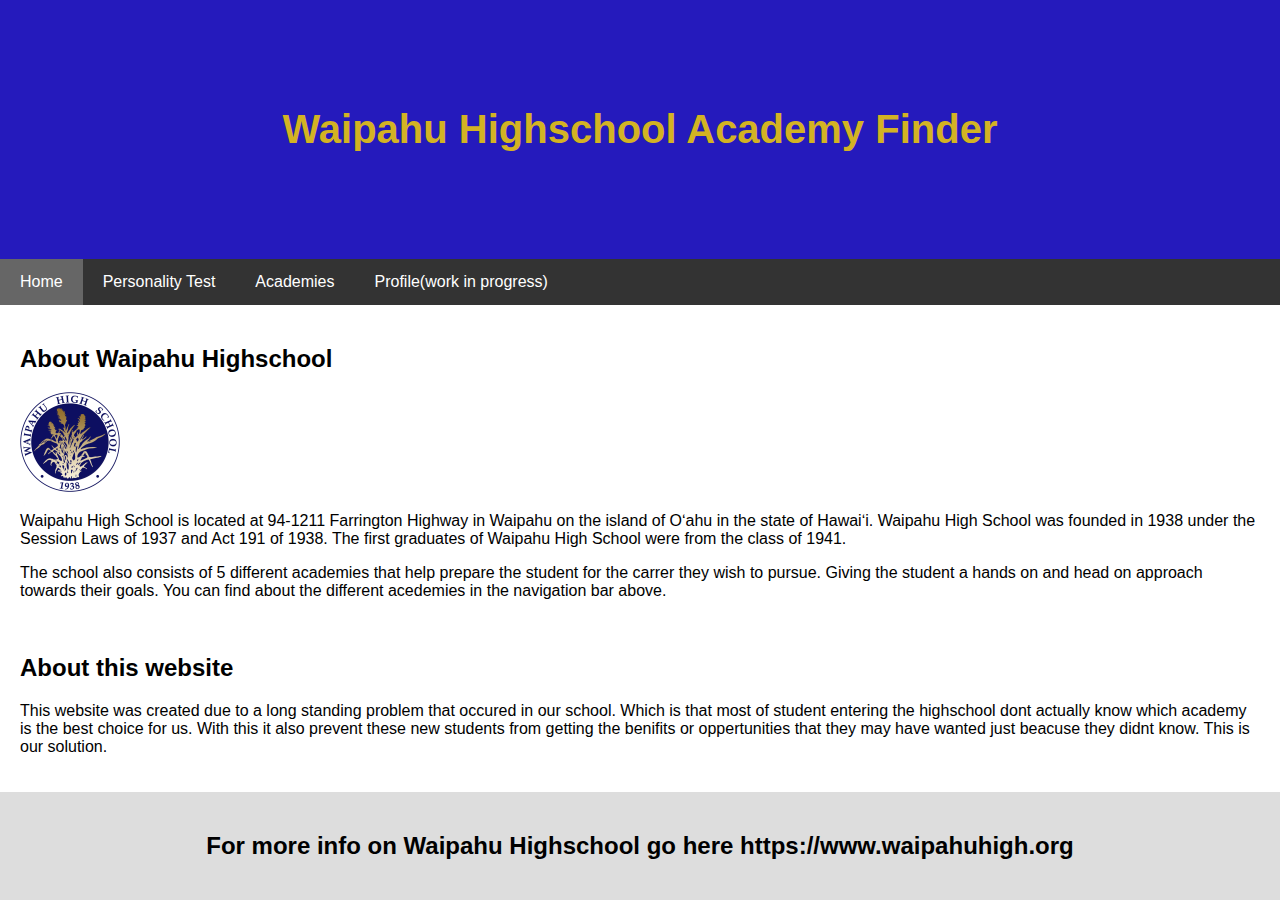
<file: index.html>
<!DOCTYPE html>
<html lang="en">
<head>
<title>Home Page</title>
<link rel="stylesheet" type="text/css" href="styles.css">
<meta charset="UTF-8">
<meta name="viewport" content="width=device-width, initial-scale=1">
</head>
<body>
<div class="header">
  <h1>Waipahu Highschool Academy Finder</h1>
</div>
<div class="navbar">
  <a href="#" class="active">Home</a>
  <a href="quizIntro">Personality Test</a>
  <a href="AcadInfo">Academies</a>
  <a href="#">Profile(work in progress)</a>
</div>
<div id="container"></div>

  <div class="main">
    <h2>About Waipahu Highschool</h2>
    <img src="Photo.png">
    <p>Waipahu High School is located at 94-1211 Farrington Highway in Waipahu on the island of Oʻahu in the state of Hawaiʻi. Waipahu High School was founded in 1938 under the Session Laws of 1937 and Act 191 of 1938. The first graduates of Waipahu High School were from the class of 1941.</p>
    <p>The school also consists of 5 different academies that help prepare the student for the carrer they wish to pursue. Giving the student a hands on and head on approach towards their goals. You can find about the different acedemies in the navigation bar above.</p>
    <br>
    <h2>About this website</h2>
    <p>This website was created due to a long standing problem that occured in our school. Which is that most of student entering the highschool dont actually know which academy is the best choice for us. With this it also prevent these new students from getting the benifits or oppertunities that they may have wanted just beacuse they didnt know. This is our solution. </p>
  </div>
</div>

<div class="footer">
  <h2>For more info on Waipahu Highschool go here https://www.waipahuhigh.org</h2>
</div>

</body>
</html>
</file>
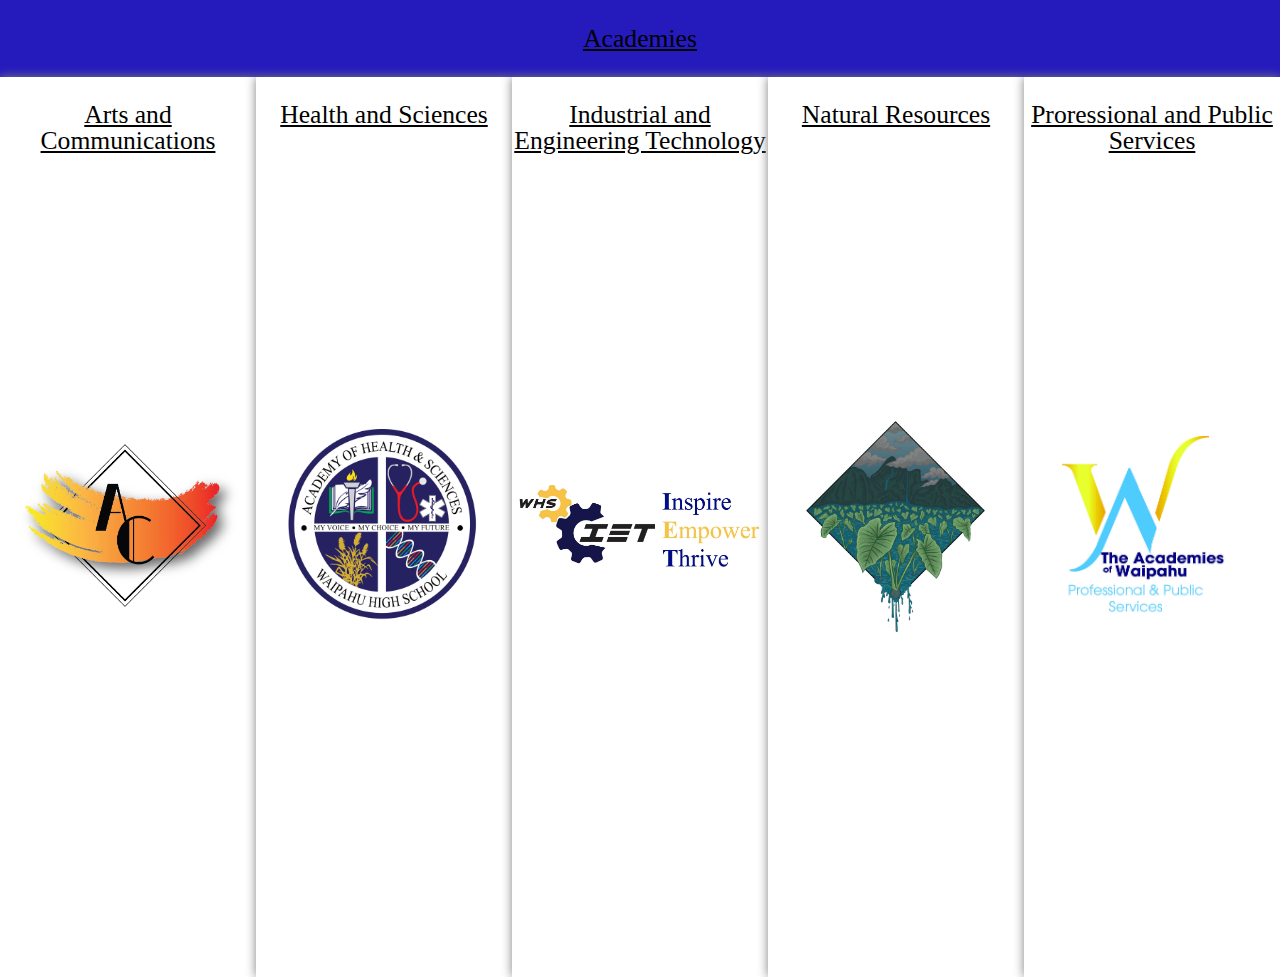
<file: AcadInfo/index.html>
<!DOCTYPE html>
<html>
<head>
    <title>Academy Info</title>
    <link rel="stylesheet" type="text/css" href="styles.css">
</head>

<body>

    <p>Academies</p>
        <!-- A list of academies -->
        <a href="acad1/index.html" target="_blank">
        <div id="aca1" class="fiveSplit">
            <p>Arts and Communications</p>
        </div>
        </a>

        <a href="acad2/index.html" target="_blank">
        <div id="aca2" class="fiveSplit">
            <p>Health and Sciences</p>
        </div>
        </a>

        <a href="acad3/index.html" target="_blank">
        <div id="aca3" class="fiveSplit">
            <p>Industrial and Engineering Technology</p>
        </div>
        </a>

        <a href="acad4/index.html" target="_blank">
        <div id="aca4" class="fiveSplit">
            <p>Natural Resources</p>
        </div>
        </a>

        <a href="acad5/index.html" target="_blank">
        <div id="aca5" class="fiveSplit">
            <p>Proressional and Public Services</p>
        </div>
        </a>
        <!--
Order:
    Arts & Comms
    Health and sciences
    Industrial and Engineering Technology
    Natural Resources
    Professional & Public services
-->

</body>
</html>
</file>
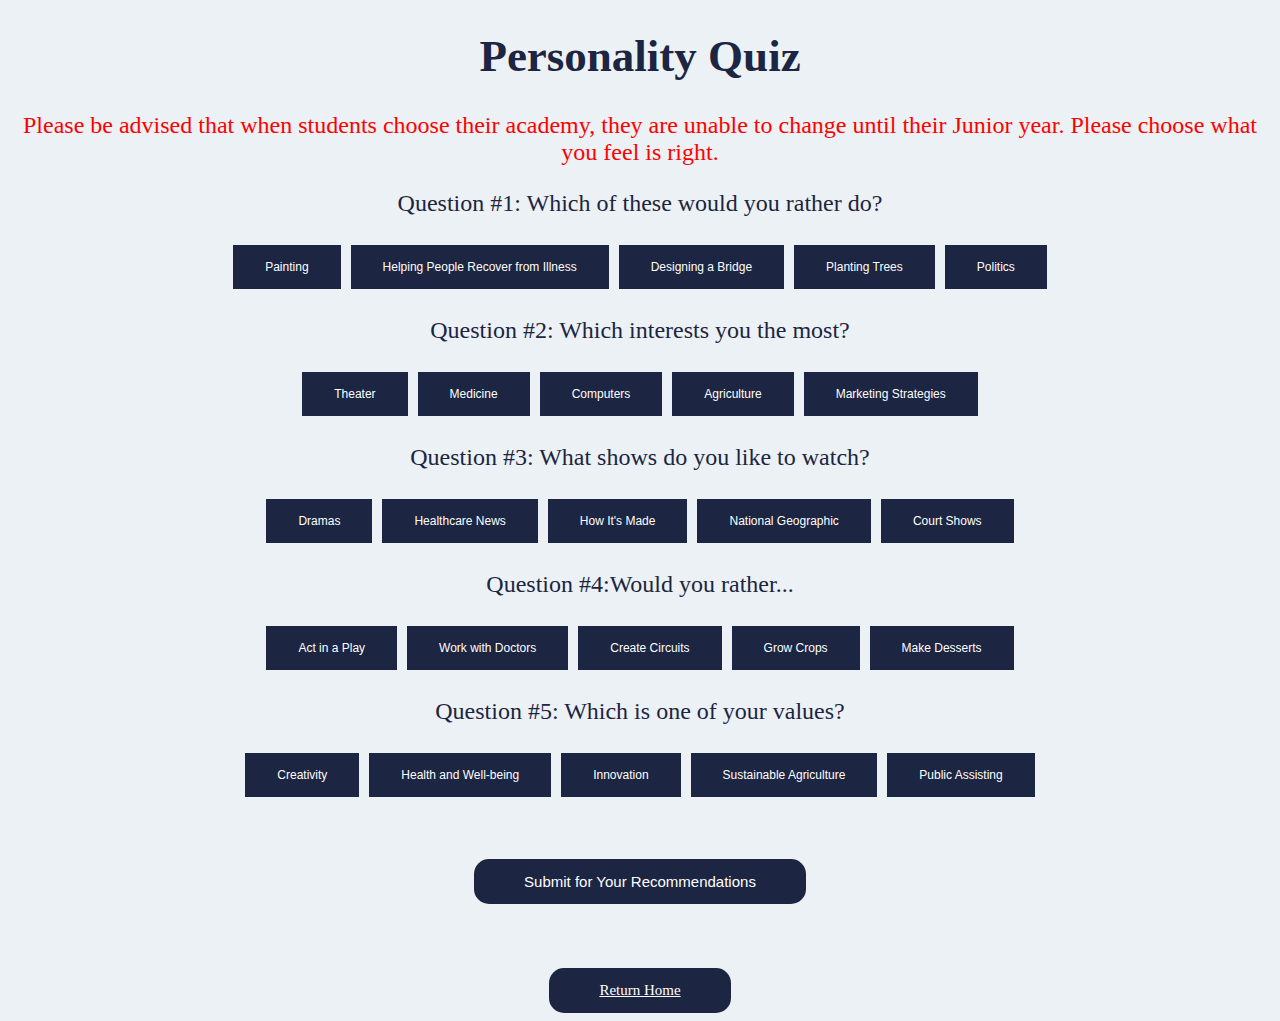
<file: quiz/index.html>
<!DOCTYPE html> 
<html>
<head>
	<title>Congressional</title>
	<meta charset="UTF-8">
	<link href = "styles.css" type = "text/css" rel="stylesheet">
 
</head>
 
<body>
 
	<h1>Personality Quiz</h1>
 
	<div id="test">
 	
	<div id="disclaimer">Please be advised that when students choose their academy, they are unable to change until their Junior year. Please choose what you feel is right.</div>	

    <div id="question1">
		<p>Question #1: Which of these would you rather do?</p>
		<form>
      <!-- Why are there 2 onclick functions? The first one adds to the total, the second one hides the question -->
			<button type="button" onclick="one();delete1()">Painting</button>
			<button type="button" onclick="two();delete1()">Helping People Recover from Illness</button>
     	 	<button type="button" onclick="three();delete1()">Designing a Bridge</button>
      		<button type="button" onclick="four();delete1()">Planting Trees</button>
      		<button type="button" onclick="five();delete1()">Politics</button>
    	</form>
    </div>
 
    <div id="question2">
      <p>Question #2: Which interests you the most?</p>
      <form>
        <button type="button" onclick="one();delete2()">Theater</button>
        <button type="button" onclick="two();delete2()">Medicine</button>
        <button type="button" onclick="three();delete2()">Computers</button>
        <button type="button" onclick="four();delete2()">Agriculture</button>
        <button type="button" onclick="five();delete2()">Marketing Strategies</button>
      </form>
      </div>
 
      <div id="question3">
        <p>Question #3: What shows do you like to watch?</p>
        <form>
          <button type="button" onclick="one();delete3()">Dramas</button>
          <button type="button" onclick="two();delete3()">Healthcare News</button>
          <button type="button" onclick="three();delete3()">How It's Made</button>
          <button type="button" onclick="four();delete3()">National Geographic</button>
          <button type="button" onclick="five();delete3()">Court Shows</button>
        </form>
        </div>
 
        <div id="question4">
          <p>Question #4:Would you rather...</p>
          <form>
            <button type="button" onclick="one();delete4()">Act in a Play</button>
            <button type="button" onclick="two();delete4()">Work with Doctors</button>
            <button type="button" onclick="three();delete4()">Create Circuits</button>
            <button type="button" onclick="four();delete4()">Grow Crops</button>
            <button type="button" onclick="five();delete4()">Make Desserts</button>
          </form>
          </div>
 
          <div id="question5">
            <p>Question #5: Which is one of your values?</p>
            <form>
              <button type="button" onclick="one();delete5()">Creativity</button>
              <button type="button" onclick="two();delete5()">Health and Well-being</button>
              <button type="button" onclick="three();delete5()">Innovation</button>
              <button type="button" onclick="four();delete5()">Sustainable Agriculture</button>
              <button type="button" onclick="five();delete5()">Public Assisting</button>
            </form>
            </div>
 
 
 
	</div>
 
	<br></br>
	<br></br>
 
 <!---When the button is submitted, it runs the result function, which shows the result--->
	<button type="button" id="submit" onclick="showResult()" >Submit for Your Recommendations</button>

	<p id = "result"></p>

	<br></br>

	<a href="../index.html">Return Home</a>
 
</body>
 
 
<script type = "text/javascript" src="app.js"></script>
 
</html>
</file>
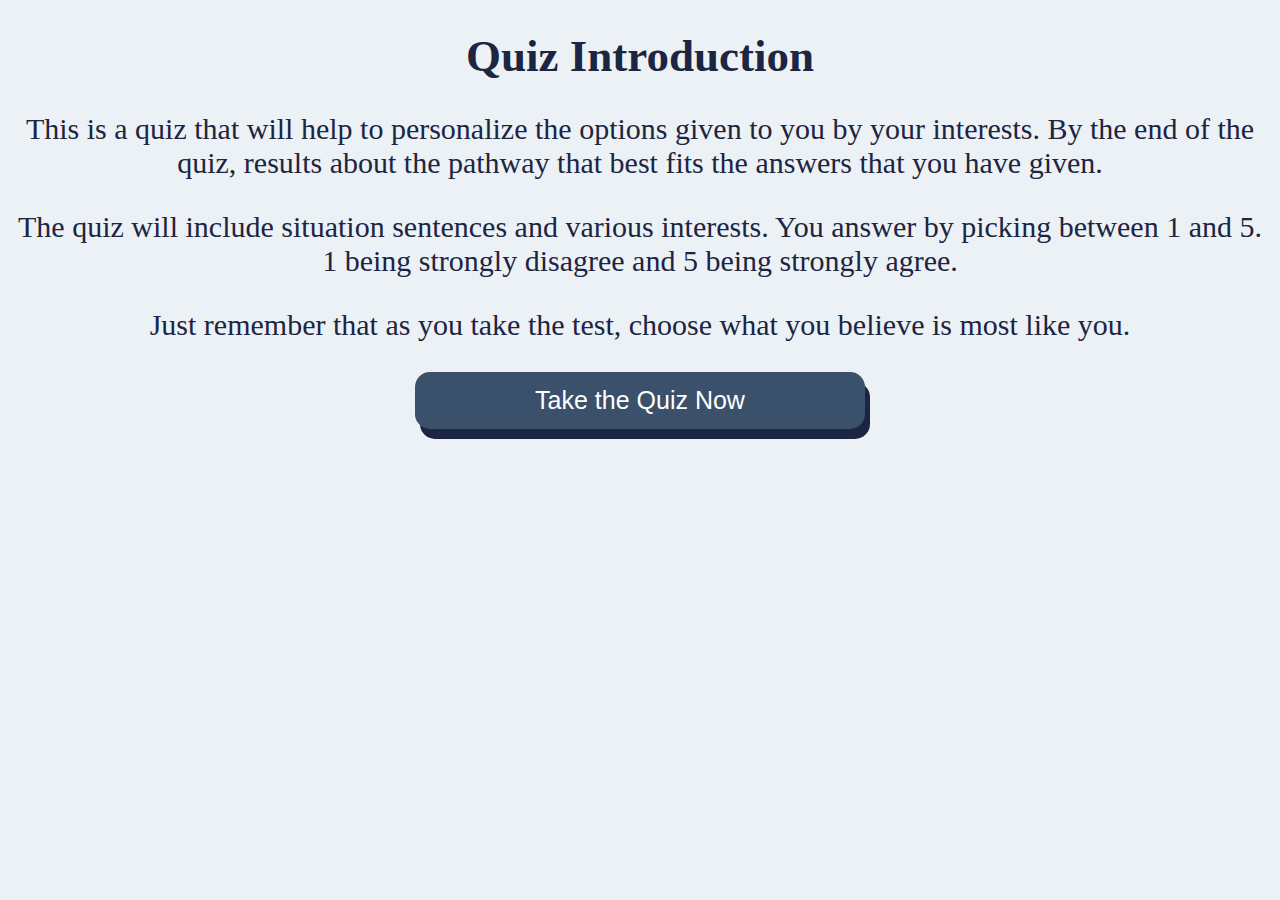
<file: quizIntro/index.html>
<!DOCTYPE html> 
<html>
<head>
	<title>Congressional</title>
	<meta charset="UTF-8">
	<link href = "styles.css" type = "text/css" rel="stylesheet">

</head>

<body>

	<h1>Quiz Introduction</h1>

	<p>This is a quiz that will help to personalize the options given to you by your interests. By the end of the quiz, results about the pathway that best fits the answers that you have given.</p>

	<p>The quiz will include situation sentences and various interests. You answer by picking between 1 and 5. 1 being strongly disagree and 5 being strongly agree. </p>

	<p>Just remember that as you take the test, choose what you believe is most like you. </p>

	<a href="../quiz/index.html"><button>Take the Quiz Now</button></a>

</body>
</html>
</file>
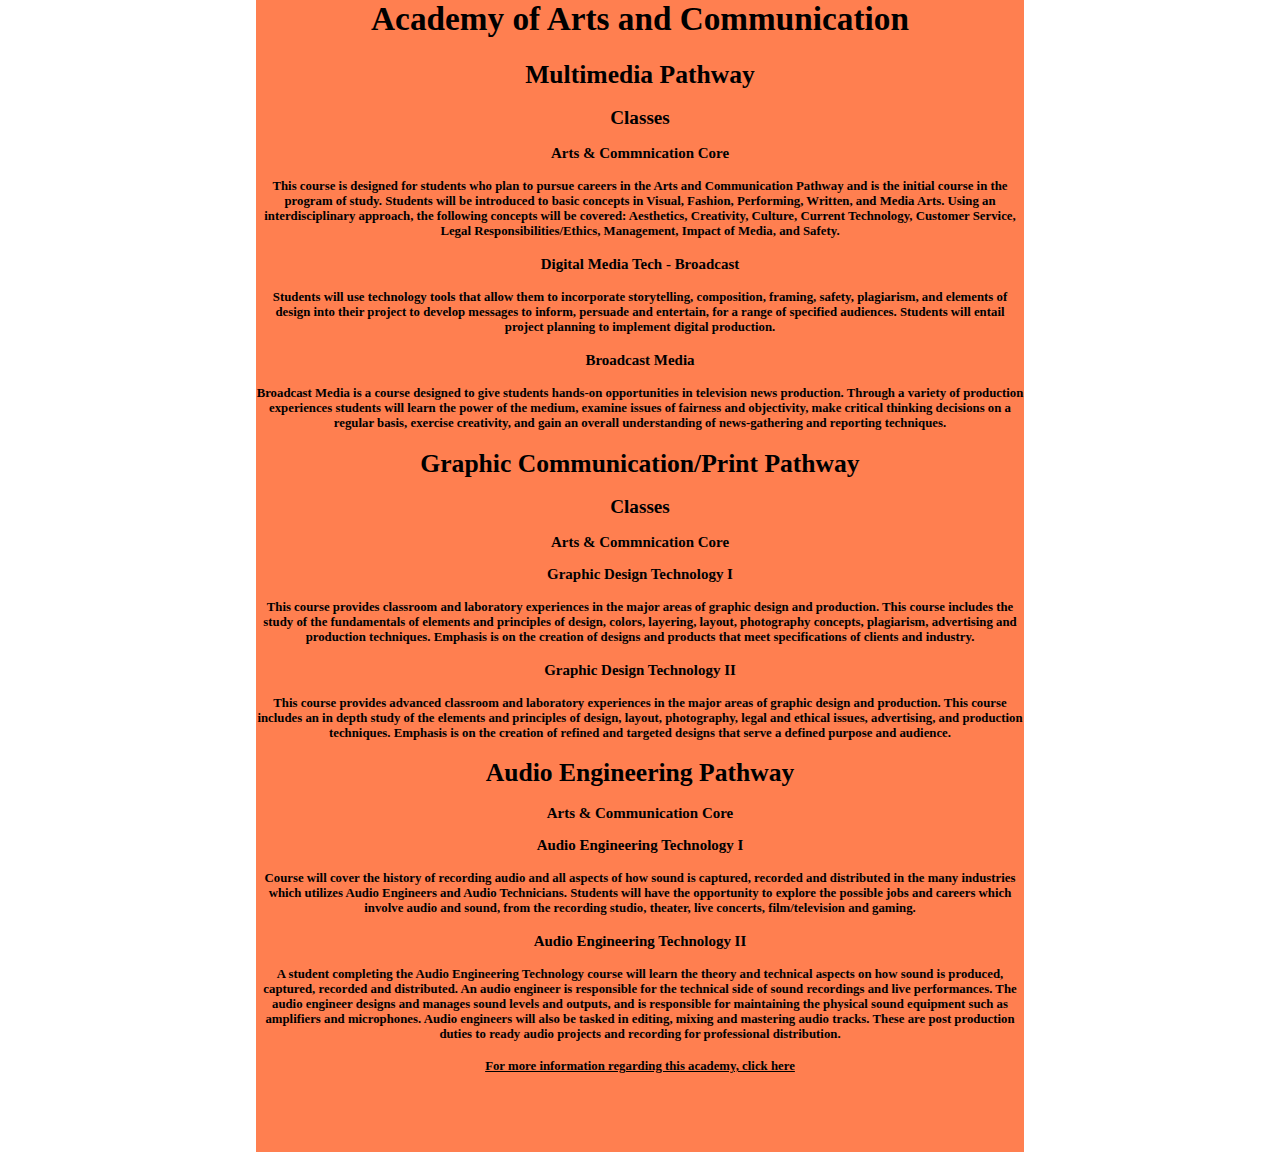
<file: AcadInfo/acad1/index.html>
<title>A&C</title>

<!DOCTYPE html>
<html>
<head>
    <title>A&C</title>
    <link rel="stylesheet" type="text/css" href="styles.css">
</head>
<body>

    <div id="content">
        <div id="title"><h1>Academy of Arts and Communication</h1></div>
        <div class="pathway">
            <h1>Multimedia Pathway</h1>
            <h2>Classes</h2>
            <h3>Arts & Commnication Core</h3>
                <h4>This course is designed for students who plan to pursue careers in the Arts and Communication Pathway and is the initial
                    course in the program of study. Students will be introduced to basic concepts in Visual, Fashion, Performing, Written, and
                    Media Arts. Using an interdisciplinary approach, the following concepts will be covered: Aesthetics, Creativity, Culture,
                    Current Technology, Customer Service, Legal Responsibilities/Ethics, Management, Impact of Media, and Safety. </h4>
            <h3>Digital Media Tech - Broadcast</h3>
                <h4>Students will use technology tools that allow them to incorporate storytelling, composition, framing, safety, plagiarism, and
                    elements of design into their project to develop messages to inform, persuade and entertain, for a range of specified
                    audiences. Students will entail project planning to implement digital production. </h4>
            <h3>Broadcast Media</h3>
                <h4>Broadcast Media is a course designed to give students hands-on opportunities in television news production. Through a
                    variety of production experiences students will learn the power of the medium, examine issues of fairness and objectivity,
                    make critical thinking decisions on a regular basis, exercise creativity, and gain an overall understanding of news-gathering
                    and reporting techniques. </h4>

            <h1>Graphic Communication/Print Pathway</h1>
            <h2>Classes</h2>
            <h3>Arts & Commnication Core</h3>
            <h3>Graphic Design Technology I</h3>
                <h4>This course provides classroom and laboratory experiences in the major areas of graphic design and production. This course
                    includes the study of the fundamentals of elements and principles of design, colors, layering, layout, photography concepts,
                    plagiarism, advertising and production techniques. Emphasis is on the creation of designs and products that meet
                    specifications of clients and industry. </h4>
            <h3>Graphic Design Technology II</h3>
                <h4>This course provides advanced classroom and laboratory experiences in the major areas of graphic design and production.
                    This course includes an in depth study of the elements and principles of design, layout, photography, legal and ethical issues,
                    advertising, and production techniques. Emphasis is on the creation of refined and targeted designs that serve a defined
                    purpose and audience. </h4>

            
            <h1>Audio Engineering Pathway</h1>
            <h3>Arts & Communication Core</h3>
            <h3>Audio Engineering Technology I</h3>
                <h4>Course will cover the history of recording audio and all aspects of how sound is captured, recorded and distributed in the
                    many industries which utilizes Audio Engineers and Audio Technicians. Students will have the opportunity to explore the
                    possible jobs and careers which involve audio and sound, from the recording studio, theater, live concerts, film/television and
                    gaming. </h4>
            <h3>Audio Engineering Technology II</h3>
                <h4>A student completing the Audio Engineering Technology course will learn the theory and technical aspects on how sound is
                    produced, captured, recorded and distributed. An audio engineer is responsible for the technical side of sound recordings and
                    live performances. The audio engineer designs and manages sound levels and outputs, and is responsible for maintaining the
                    physical sound equipment such as amplifiers and microphones. Audio engineers will also be tasked in editing, mixing and
                    mastering audio tracks. These are post production duties to ready audio projects and recording for professional distribution. </h4>

            <h4><a href="https://www.waipahuhigh.org/apps/pages/index.jsp?uREC_ID=1018127&type=d&pREC_ID=1776580" target="_blank">For more information regarding this academy, click here</a></h4>
        </div>

    </div>

</body>
</html> 



<!-- 
            <h1> Pathway</h1>
            <h2> Core</h2>
            <h2></h2>
            <h2></h2> 
-->
</file>
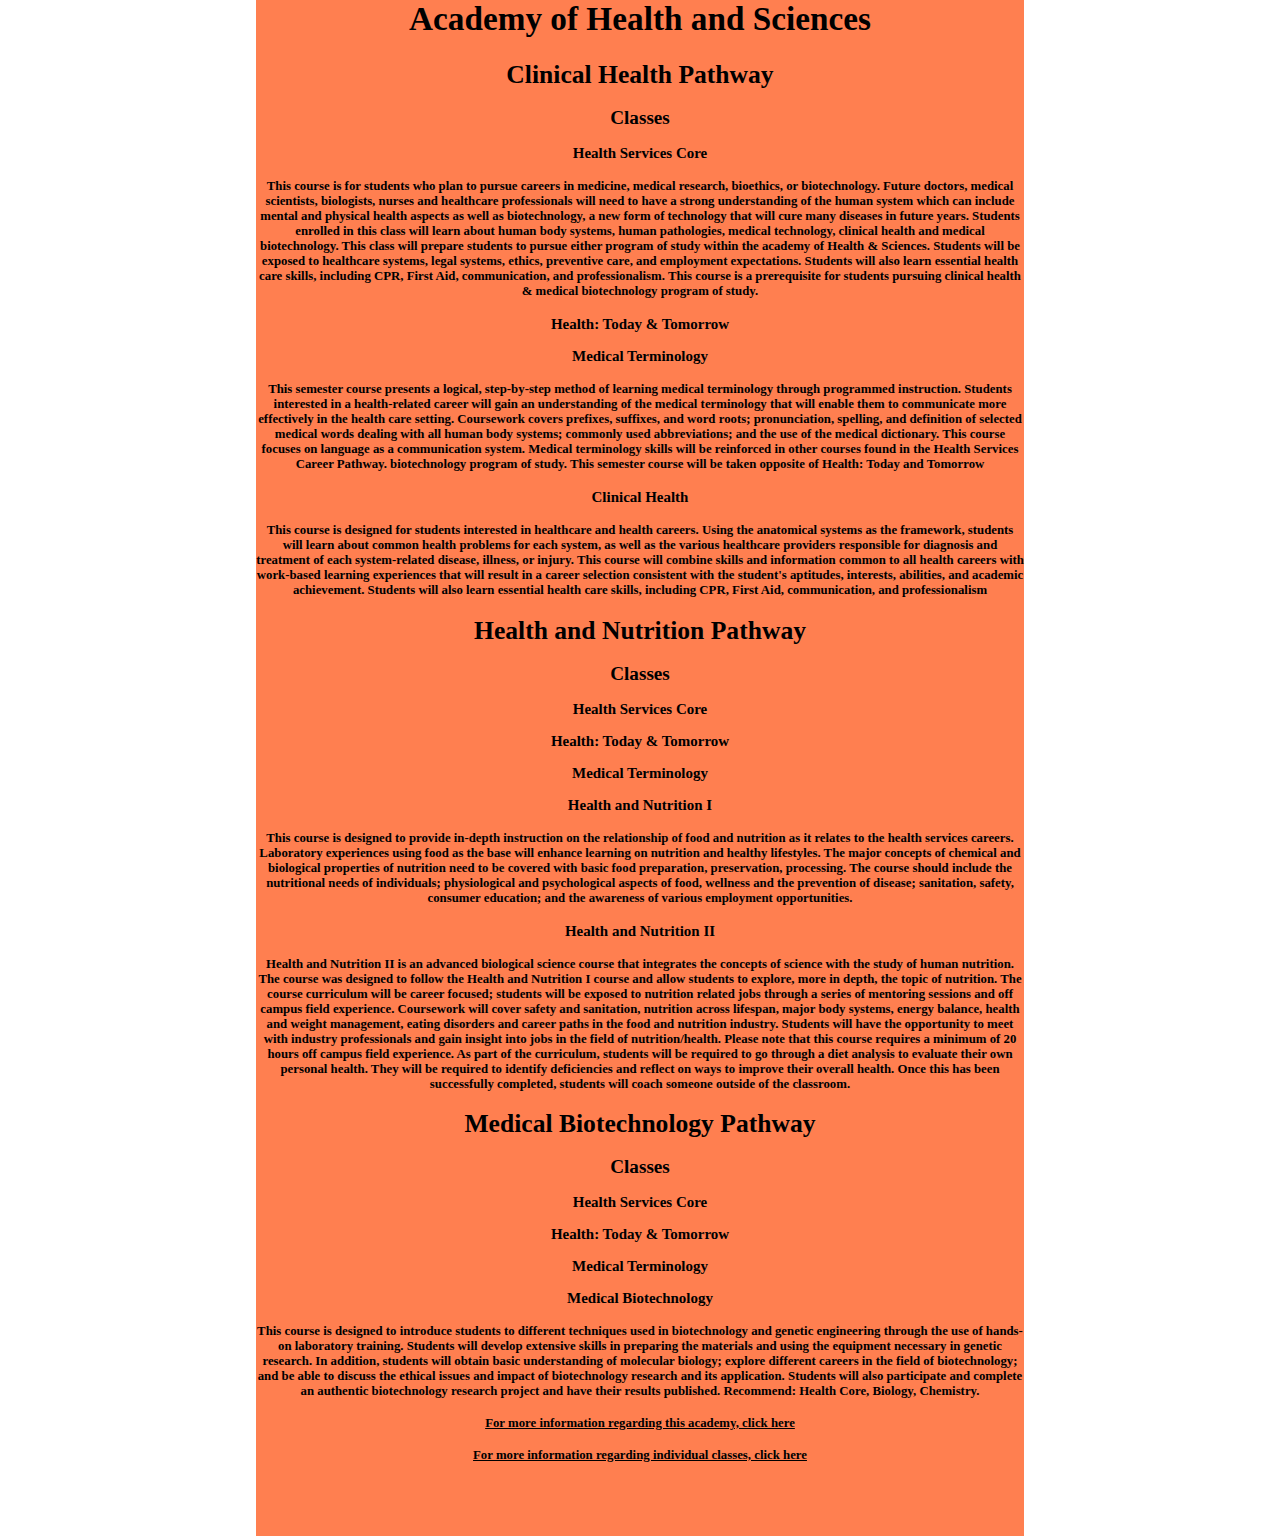
<file: AcadInfo/acad2/index.html>
<title>H&S</title>

<!DOCTYPE html>
<html>
<head>
    <title>H&S</title>
    <link rel="stylesheet" type="text/css" href="styles.css">
</head>
<body>

    <div id="content">
        <div id="title"><h1>Academy of Health and Sciences</h1></div>
        <div class="pathway">
            <h1>Clinical Health Pathway</h1>
            <h2>Classes</h2>
            <h3>Health Services Core</h3>
            <h4>This course is for students who plan to pursue careers in medicine, medical research, bioethics, or biotechnology. Future
                doctors, medical scientists, biologists, nurses and healthcare professionals will need to have a strong understanding of the
                human system which can include mental and physical health aspects as well as biotechnology, a new form of technology that
                will cure many diseases in future years. Students enrolled in this class will learn about human body systems, human
                pathologies, medical technology, clinical health and medical biotechnology. This class will prepare students to pursue either
                program of study within the academy of Health & Sciences. Students will be exposed to healthcare systems, legal systems,
                ethics, preventive care, and employment expectations. Students will also learn essential health care skills, including CPR,
                First Aid, communication, and professionalism. This course is a prerequisite for students pursuing clinical health & medical
                biotechnology program of study. </h4>
            <h3>Health: Today & Tomorrow</h3>
            <h3>Medical Terminology</h3>
            <h4>This semester course presents a logical, step-by-step method of learning medical terminology through programmed
                instruction. Students interested in a health-related career will gain an understanding of the medical terminology that will
                enable them to communicate more effectively in the health care setting. Coursework covers prefixes, suffixes, and word
                roots; pronunciation, spelling, and definition of selected medical words dealing with all human body systems; commonly
                used abbreviations; and the use of the medical dictionary. This course focuses on language as a communication system.
                Medical terminology skills will be reinforced in other courses found in the Health Services Career Pathway.
                biotechnology program of study. This semester course will be taken opposite of Health: Today and Tomorrow</h4>
            <h3>Clinical Health</h3>
            <h4>This course is designed for students interested in healthcare and health careers. Using the anatomical systems as the
                framework, students will learn about common health problems for each system, as well as the various healthcare providers
                responsible for diagnosis and treatment of each system-related disease, illness, or injury. This course will combine skills and
                information common to all health careers with work-based learning experiences that will result in a career selection
                consistent with the student's aptitudes, interests, abilities, and academic achievement. Students will also learn essential health
                care skills, including CPR, First Aid, communication, and professionalism</h4>


            <h1>Health and Nutrition Pathway</h1>
            <h2>Classes</h2>
            <h3>Health Services Core</h3>
            <h3>Health: Today & Tomorrow</h3>
            <h3>Medical Terminology</h3>
            <h3>Health and Nutrition I</h3>
            <h4>This course is designed to provide in-depth instruction on the relationship of food and nutrition as it relates to the health
                services careers. Laboratory experiences using food as the base will enhance learning on nutrition and healthy lifestyles. The
                major concepts of chemical and biological properties of nutrition need to be covered with basic food preparation,
                preservation, processing. The course should include the nutritional needs of individuals; physiological and psychological
                aspects of food, wellness and the prevention of disease; sanitation, safety, consumer education; and the awareness of various
                employment opportunities. </h4>
            <h3>Health and Nutrition II</h3>
            <h4>Health and Nutrition II is an advanced biological science course that integrates the concepts of science with the study of
                human nutrition. The course was designed to follow the Health and Nutrition I course and allow students to explore, more in
                depth, the topic of nutrition. The course curriculum will be career focused; students will be exposed to nutrition related jobs
                through a series of mentoring sessions and off campus field experience. Coursework will cover safety and sanitation,
                nutrition across lifespan, major body systems, energy balance, health and weight management, eating disorders and career
                paths in the food and nutrition industry. Students will have the opportunity to meet with industry professionals and gain
                insight into jobs in the field of nutrition/health. Please note that this course requires a minimum of 20 hours off campus field
                experience. As part of the curriculum, students will be required to go through a diet analysis to evaluate their own personal
                health. They will be required to identify deficiencies and reflect on ways to improve their overall health. Once this has been
                successfully completed, students will coach someone outside of the classroom. </h4>
            
            
            <h1>Medical Biotechnology Pathway</h1>
            <h2>Classes</h2>
            <h3>Health Services Core</h3>
            <h3>Health: Today & Tomorrow</h3>
            <h3>Medical Terminology</h3>
            <h3>Medical Biotechnology</h3>
            <h4>This course is designed to introduce students to different techniques used in biotechnology and genetic engineering through
                the use of hands-on laboratory training. Students will develop extensive skills in preparing the materials and using the
                equipment necessary in genetic research. In addition, students will obtain basic understanding of molecular biology; explore
                different careers in the field of biotechnology; and be able to discuss the ethical issues and impact of biotechnology research
                and its application. Students will also participate and complete an authentic biotechnology research project and have their
                results published. Recommend: Health Core, Biology, Chemistry.</h4>

            <h4><a href="https://www.waipahuhigh.org/apps/pages/index.jsp?uREC_ID=1018124&type=d&pREC_ID=1559084" target ="_blank">For more information regarding this academy, click here</a></h4>
            <h4><a href="https://www.waipahuhigh.org/apps/pages/index.jsp?uREC_ID=1023500&type=d&pREC_ID=1327066" target ="_blank">For more information regarding individual classes, click here</a></h4>

        </div>

    </div>

</body>
</html> 



<!-- 
            <h1> Pathway</h1>
            <h2>Pathway desc</h2>
            <h2>Classes</h2>
            <h3> Core</h3>
            <h3></h3>
            <h3></h3>
 
-->
</file>
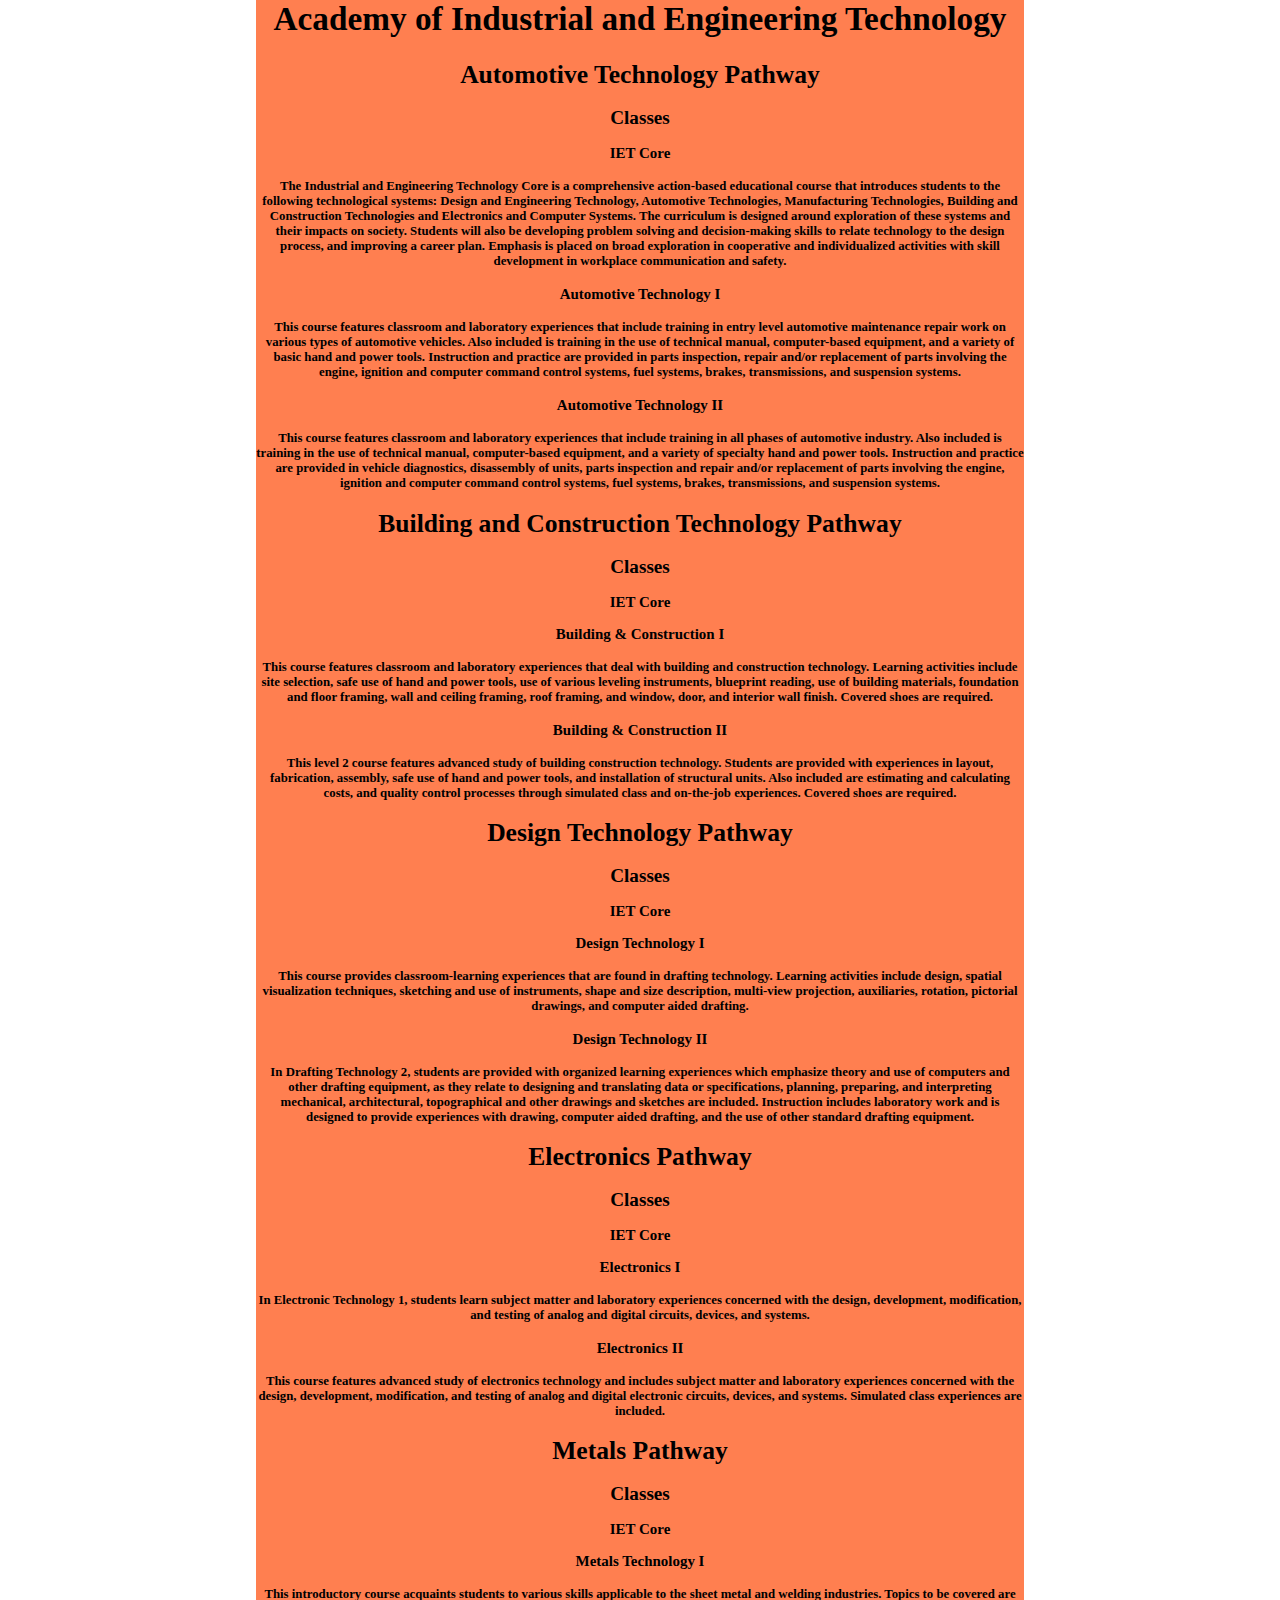
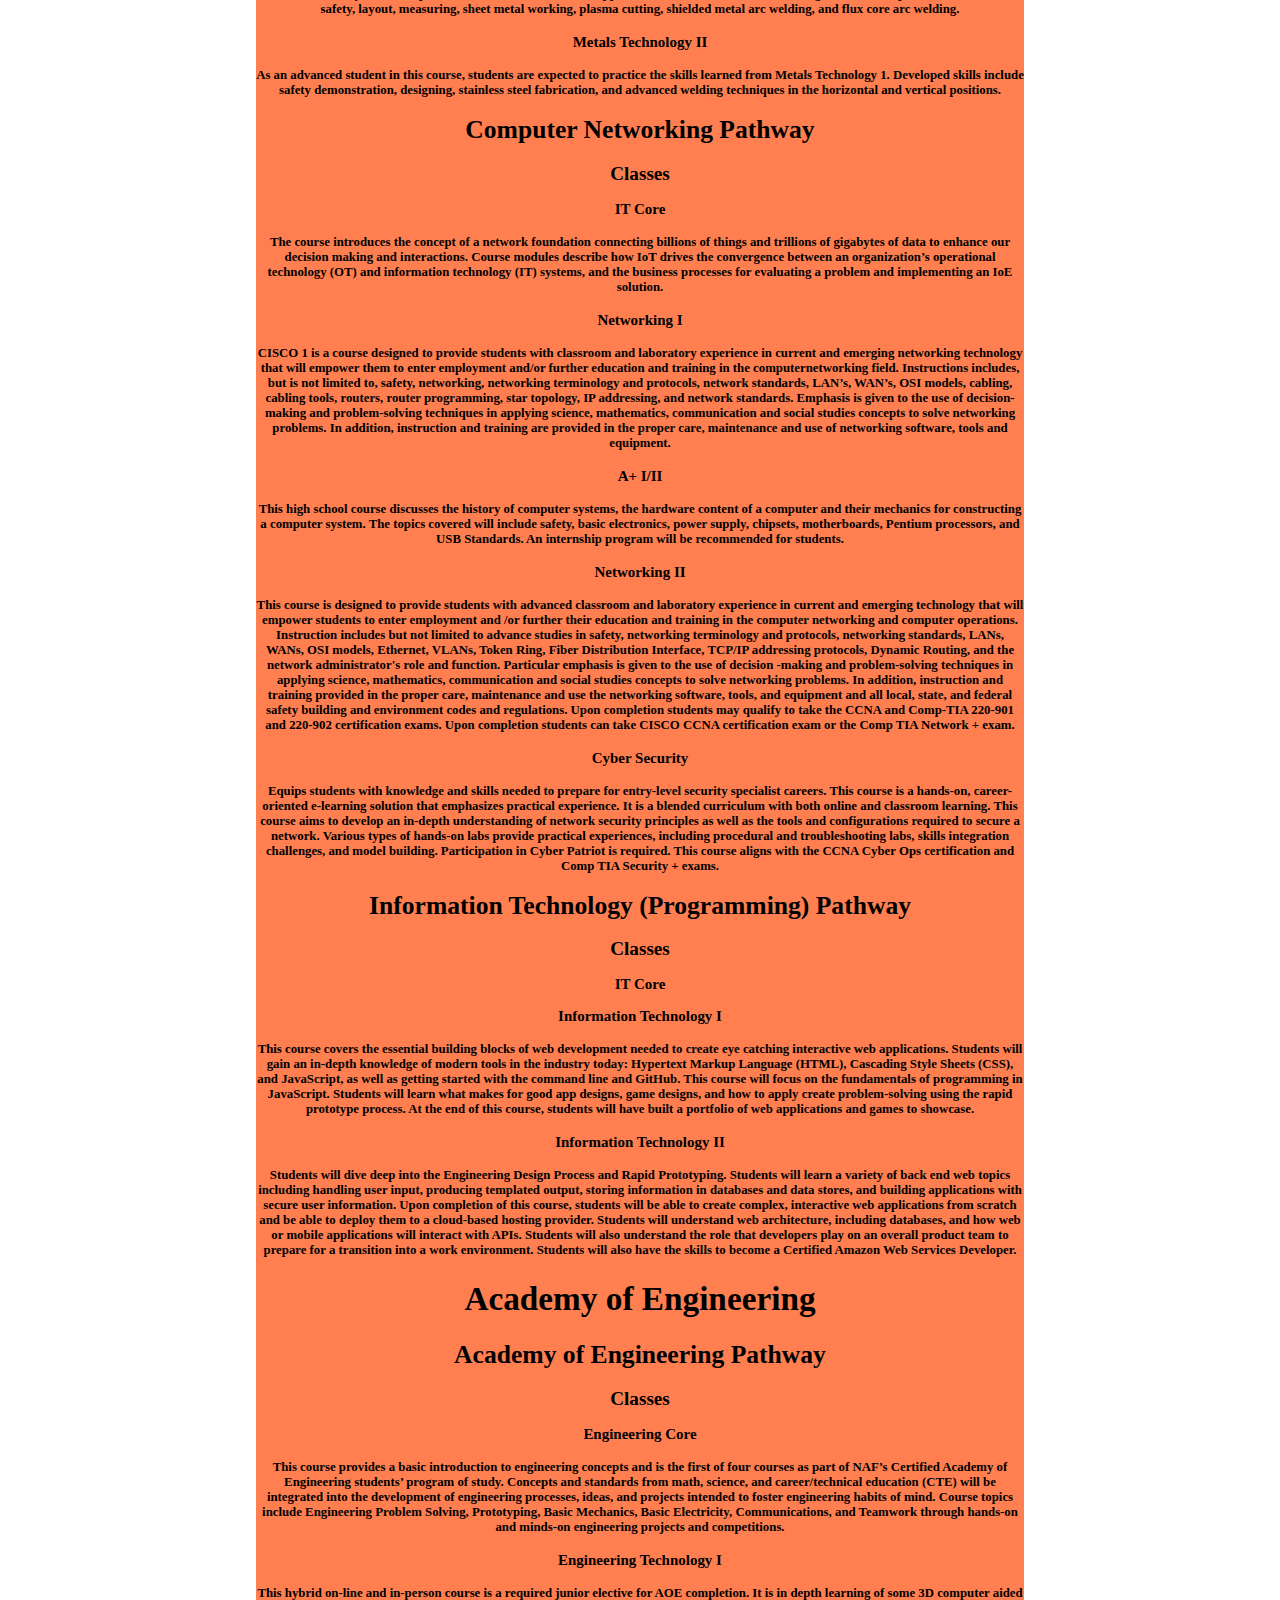
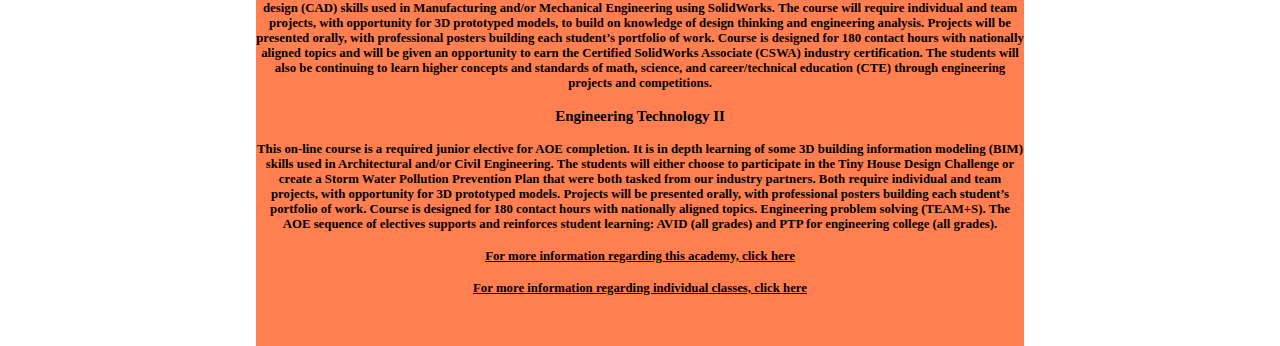
<file: AcadInfo/acad3/index.html>
<title>IET</title>

<!DOCTYPE html>
<html>
<head>
    <title>IET</title>
    <link rel="stylesheet" type="text/css" href="styles.css">
</head>
<body>

    <div id="content">
        <div id="title"><h1>Academy of Industrial and Engineering Technology</h1></div>
        <div class="pathway">
            <h1>Automotive Technology Pathway</h1>
            <h2>Classes</h2>
            <h3>IET Core</h3>
                <h4>The Industrial and Engineering Technology Core is a comprehensive action-based educational course that introduces students
                    to the following technological systems: Design and Engineering Technology, Automotive Technologies, Manufacturing
                    Technologies, Building and Construction Technologies and Electronics and Computer Systems. The curriculum is designed
                    around exploration of these systems and their impacts on society. Students will also be developing problem solving and
                    decision-making skills to relate technology to the design process, and improving a career plan. Emphasis is placed on broad
                    exploration in cooperative and individualized activities with skill development in workplace communication and safety. </h4>
            <h3>Automotive Technology I</h3>
                <h4>This course features classroom and laboratory experiences that include training in entry level automotive maintenance repair
                    work on various types of automotive vehicles. Also included is training in the use of technical manual, computer-based
                    equipment, and a variety of basic hand and power tools. Instruction and practice are provided in parts inspection, repair
                    and/or replacement of parts involving the engine, ignition and computer command control systems, fuel systems, brakes,
                    transmissions, and suspension systems.</h4>
            <h3>Automotive Technology II</h3>
                <h4>This course features classroom and laboratory experiences that include training in all phases of automotive industry. Also
                    included is training in the use of technical manual, computer-based equipment, and a variety of specialty hand and power
                    tools. Instruction and practice are provided in vehicle diagnostics, disassembly of units, parts inspection and repair and/or
                    replacement of parts involving the engine, ignition and computer command control systems, fuel systems, brakes,
                    transmissions, and suspension systems. </h4>


            <h1>Building and Construction Technology Pathway</h1>
            <h2>Classes</h2>
            <h3>IET Core</h3>
            <h3>Building & Construction I</h3>
                <h4>This course features classroom and laboratory experiences that deal with building and construction technology. Learning
                    activities include site selection, safe use of hand and power tools, use of various leveling instruments, blueprint reading, use
                    of building materials, foundation and floor framing, wall and ceiling framing, roof framing, and window, door, and interior
                    wall finish. Covered shoes are required.</h4>
            <h3>Building & Construction II</h3>
                <h4>This level 2 course features advanced study of building construction technology. Students are provided with experiences in
                    layout, fabrication, assembly, safe use of hand and power tools, and installation of structural units. Also included are
                    estimating and calculating costs, and quality control processes through simulated class and on-the-job experiences. Covered
                    shoes are required. </h4>

            <h1>Design Technology Pathway</h1>
            <h2>Classes</h2>
            <h3>IET Core</h3>
            <h3>Design Technology I</h3>
                <h4>This course provides classroom-learning experiences that are found in drafting technology. Learning activities include
                    design, spatial visualization techniques, sketching and use of instruments, shape and size description, multi-view projection,
                    auxiliaries, rotation, pictorial drawings, and computer aided drafting. </h4>
            <h3>Design Technology II</h3>
                <h4>In Drafting Technology 2, students are provided with organized learning experiences which emphasize theory and use of
                    computers and other drafting equipment, as they relate to designing and translating data or specifications, planning,
                    preparing, and interpreting mechanical, architectural, topographical and other drawings and sketches are included.
                    Instruction includes laboratory work and is designed to provide experiences with drawing, computer aided drafting, and the
                    use of other standard drafting equipment. </h4>

            <h1>Electronics Pathway</h1>
            <h2>Classes</h2>
            <h3>IET Core</h3>
            <h3>Electronics I</h3>
                    <h4>In Electronic Technology 1, students learn subject matter and laboratory experiences concerned with the design,
                        development, modification, and testing of analog and digital circuits, devices, and systems. </h4>
            <h3>Electronics II</h3>
                    <h4>This course features advanced study of electronics technology and includes subject matter and laboratory experiences
                        concerned with the design, development, modification, and testing of analog and digital electronic circuits, devices, and
                        systems. Simulated class experiences are included. </h4>

            <h1>Metals Pathway</h1>
            <h2>Classes</h2>
            <h3>IET Core</h3>
            <h3>Metals Technology I</h3>
                <h4>This introductory course acquaints students to various skills applicable to the sheet metal and welding industries. Topics to be
                    covered are safety, layout, measuring, sheet metal working, plasma cutting, shielded metal arc welding, and flux core arc
                    welding. </h4>
            <h3>Metals Technology II</h3>
                <h4>As an advanced student in this course, students are expected to practice the skills learned from Metals Technology 1.
                    Developed skills include safety demonstration, designing, stainless steel fabrication, and advanced welding techniques in the
                    horizontal and vertical positions. </h4>

            <h1>Computer Networking Pathway</h1>
            <h2>Classes</h2>
            <h3>IT Core</h3>
            <h4>The course introduces the concept of a network foundation connecting billions of things and trillions of gigabytes of data to
                enhance our decision making and interactions. Course modules describe how IoT drives the convergence between an
                organization’s operational technology (OT) and information technology (IT) systems, and the business processes for
                evaluating a problem and implementing an IoE solution. </h4>
            <h3>Networking I</h3>
                <h4>CISCO 1 is a course designed to provide students with classroom and laboratory experience in current and emerging
                    networking technology that will empower them to enter employment and/or further education and training in the computernetworking field. Instructions includes, but is not limited to, safety, networking, networking terminology and protocols,
                    network standards, LAN’s, WAN’s, OSI models, cabling, cabling tools, routers, router programming, star topology, IP
                    addressing, and network standards. Emphasis is given to the use of decision-making and problem-solving techniques in
                    applying science, mathematics, communication and social studies concepts to solve networking problems. In addition,
                    instruction and training are provided in the proper care, maintenance and use of networking software, tools and equipment. </h4>
            <h3>A+ I/II</h3>
                    <h4>This high school course discusses the history of computer systems, the hardware content of a computer and their mechanics
                        for constructing a computer system. The topics covered will include safety, basic electronics, power supply, chipsets,
                        motherboards, Pentium processors, and USB Standards. An internship program will be recommended for students. </h4>
            <h3>Networking II</h3>
                <h4>This course is designed to provide students with advanced classroom and laboratory experience in current and emerging
                    technology that will empower students to enter employment and /or further their education and training in the computer
                    networking and computer operations. Instruction includes but not limited to advance studies in safety, networking
                    terminology and protocols, networking standards, LANs, WANs, OSI models, Ethernet, VLANs, Token Ring, Fiber
                    Distribution Interface, TCP/IP addressing protocols, Dynamic Routing, and the network administrator's role and function.
                    Particular emphasis is given to the use of decision -making and problem-solving techniques in applying science,
                    mathematics, communication and social studies concepts to solve networking problems. In addition, instruction and training
                    provided in the proper care, maintenance and use the networking software, tools, and equipment and all local, state, and
                    federal safety building and environment codes and regulations. Upon completion students may qualify to take the CCNA
                    and Comp-TIA 220-901 and 220-902 certification exams. Upon completion students can take CISCO CCNA certification
                    exam or the Comp TIA Network + exam. </h4>
            <h3>Cyber Security</h3>
                    <h4>Equips students with knowledge and skills needed to prepare for entry-level security specialist careers. This course is a
                        hands-on, career-oriented e-learning solution that emphasizes practical experience. It is a blended curriculum with both
                        online and classroom learning. This course aims to develop an in-depth understanding of network security principles as well
                        as the tools and configurations required to secure a network. Various types of hands-on labs provide practical experiences,
                        including procedural and troubleshooting labs, skills integration challenges, and model building. Participation in Cyber
                        Patriot is required. This course aligns with the CCNA Cyber Ops certification and Comp TIA Security + exams. </h4>

            <h1>Information Technology (Programming) Pathway</h1>
            <h2>Classes</h2>
            <h3>IT Core</h3>
            <h3>Information Technology I</h3>
                <h4>This course covers the essential building blocks of web development needed to create eye catching interactive web
                    applications. Students will gain an in-depth knowledge of modern tools in the industry today: Hypertext Markup Language
                    (HTML), Cascading Style Sheets (CSS), and JavaScript, as well as getting started with the command line and GitHub. This
                    course will focus on the fundamentals of programming in JavaScript. Students will learn what makes for good app designs,
                    game designs, and how to apply create problem-solving using the rapid prototype process. At the end of this course, students
                    will have built a portfolio of web applications and games to showcase. </h4>
            <h3>Information Technology II</h3>
                <h4>Students will dive deep into the Engineering Design Process and Rapid Prototyping. Students will learn a variety of back end
                    web topics including handling user input, producing templated output, storing information in databases and data stores, and
                    building applications with secure user information. Upon completion of this course, students will be able to create complex,
                    interactive web applications from scratch and be able to deploy them to a cloud-based hosting provider. Students will
                    understand web architecture, including databases, and how web or mobile applications will interact with APIs. Students will
                    also understand the role that developers play on an overall product team to prepare for a transition into a work environment.
                    Students will also have the skills to become a Certified Amazon Web Services Developer. </h4>

        </div>

        <div id="title"><h1>Academy of Engineering</h1></div>
        <div class="pathway">
            <h1>Academy of Engineering Pathway</h1>
            <h2>Classes</h2>
            <h3>Engineering Core</h3>
                <h4>This course provides a basic introduction to engineering concepts and is the first of four courses as part of NAF’s Certified
                    Academy of Engineering students’ program of study. Concepts and standards from math, science, and career/technical
                    education (CTE) will be integrated into the development of engineering processes, ideas, and projects intended to foster
                    engineering habits of mind. Course topics include Engineering Problem Solving, Prototyping, Basic Mechanics, Basic
                    Electricity, Communications, and Teamwork through hands-on and minds-on engineering projects and competitions. </h4>
            <h3>Engineering Technology I</h3>
                <h4>This hybrid on-line and in-person course is a required junior elective for AOE completion. It is in depth learning of some 3D
                    computer aided design (CAD) skills used in Manufacturing and/or Mechanical Engineering using SolidWorks. The course
                    will require individual and team projects, with opportunity for 3D prototyped models, to build on knowledge of design
                    thinking and engineering analysis. Projects will be presented orally, with professional posters building each student’s
                    portfolio of work. Course is designed for 180 contact hours with nationally aligned topics and will be given an opportunity to
                    earn the Certified SolidWorks Associate (CSWA) industry certification. The students will also be continuing to learn higher
                    concepts and standards of math, science, and career/technical education (CTE) through engineering projects and
                    competitions.</h4>
            <h3>Engineering Technology II</h3>
                    <h4>This on-line course is a required junior elective for AOE completion. It is in depth learning of some 3D building information
                        modeling (BIM) skills used in Architectural and/or Civil Engineering. The students will either choose to participate in the
                        Tiny House Design Challenge or create a Storm Water Pollution Prevention Plan that were both tasked from our industry
                        partners. Both require individual and team projects, with opportunity for 3D prototyped models. Projects will be presented
                        orally, with professional posters building each student’s portfolio of work. Course is designed for 180 contact hours with
                        nationally aligned topics. Engineering problem solving (TEAM+S). The AOE sequence of electives supports and reinforces
                        student learning: AVID (all grades) and PTP for engineering college (all grades).</h4>


            <h4><a href="https://www.waipahuhigh.org/apps/pages/index.jsp?uREC_ID=1018129&type=d&pREC_ID=1678494" target="_blank">For more information regarding this academy, click here</a></h4>
            <h4><a href="https://www.waipahuhigh.org/apps/pages/index.jsp?uREC_ID=1023500&type=d&pREC_ID=1327066" target ="_blank">For more information regarding individual classes, click here</a></h4>
        </div>

    </div>

</body>
</html> 



<!-- 
            <h1> Pathway</h1>
            <h2>Pathway desc</h2>
            <h2>Classes</h2>
            <h3> Core</h3>
            <h3></h3>
            <h3></h3>
 
-->
</file>
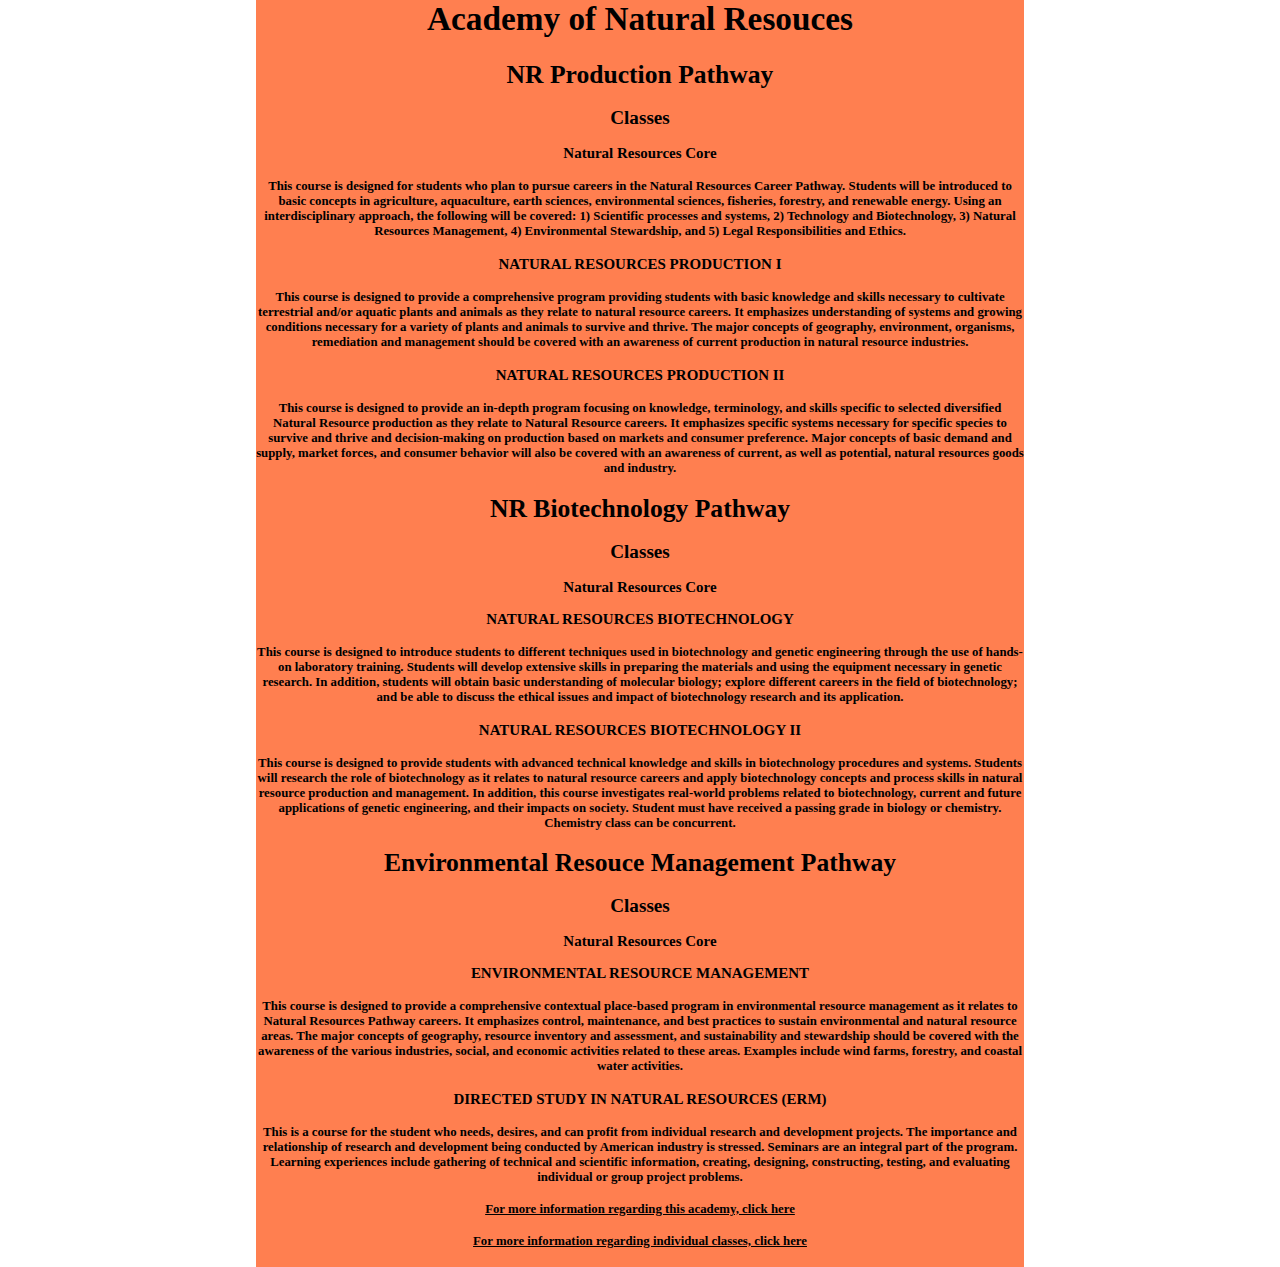
<file: AcadInfo/acad4/index.html>
<title>Natural Resources</title>

<!DOCTYPE html>
<html>
<head>
    <title>Natural Resources</title>
    <link rel="stylesheet" type="text/css" href="styles.css">
</head>
<body>

    <div id="content">
        <div id="title"><h1>Academy of Natural Resouces</h1></div>
        <div class="pathway">
            <h1>NR Production Pathway</h1>
            <h2>Classes</h2>
            <h3>Natural Resources Core</h3>
                <h4>This course is designed for students who plan to pursue careers in the Natural Resources Career Pathway. Students will be
                    introduced to basic concepts in agriculture, aquaculture, earth sciences, environmental sciences, fisheries, forestry, and
                    renewable energy. Using an interdisciplinary approach, the following will be covered: 1) Scientific processes and systems,
                    2) Technology and Biotechnology, 3) Natural Resources Management, 4) Environmental Stewardship, and 5) Legal
                    Responsibilities and Ethics.</h4>
            <h3>NATURAL RESOURCES PRODUCTION I</h3>
                <h4>This course is designed to provide a comprehensive program providing students with basic knowledge and skills necessary to
                    cultivate terrestrial and/or aquatic plants and animals as they relate to natural resource careers. It emphasizes understanding
                    of systems and growing conditions necessary for a variety of plants and animals to survive and thrive. The major concepts of
                    geography, environment, organisms, remediation and management should be covered with an awareness of current
                    production in natural resource industries.</h4>
            <h3>NATURAL RESOURCES PRODUCTION II</h3>
                <h4>This course is designed to provide an in-depth program focusing on knowledge, terminology, and skills specific to selected
                    diversified Natural Resource production as they relate to Natural Resource careers. It emphasizes specific systems necessary
                    for specific species to survive and thrive and decision-making on production based on markets and consumer preference.
                    Major concepts of basic demand and supply, market forces, and consumer behavior will also be covered with an awareness of
                    current, as well as potential, natural resources goods and industry.</h4>


            <h1>NR Biotechnology Pathway</h1>
            <h2>Classes</h2>
            <h3>Natural Resources Core</h3>
            <h3>NATURAL RESOURCES BIOTECHNOLOGY</h3>
                <h4>This course is designed to introduce students to different techniques used in biotechnology and genetic engineering through
                    the use of hands-on laboratory training. Students will develop extensive skills in preparing the materials and using the
                    equipment necessary in genetic research. In addition, students will obtain basic understanding of molecular biology; explore
                    different careers in the field of biotechnology; and be able to discuss the ethical issues and impact of biotechnology research
                    and its application.</h4>
            <h3>NATURAL RESOURCES BIOTECHNOLOGY II</h3>
                <h4>This course is designed to provide students with advanced technical knowledge and skills in biotechnology procedures and
                    systems. Students will research the role of biotechnology as it relates to natural resource careers and apply biotechnology
                    concepts and process skills in natural resource production and management. In addition, this course investigates real-world
                    problems related to biotechnology, current and future applications of genetic engineering, and their impacts on society. 
                    Student must have received a passing grade in biology or chemistry. Chemistry class can be concurrent.</h4>


            <h1>Environmental Resouce Management Pathway</h1>
            <h2>Classes</h2>
            <h3>Natural Resources Core</h3>
            <h3>ENVIRONMENTAL RESOURCE MANAGEMENT</h3>
                <h4>This course is designed to provide a comprehensive contextual place-based program in environmental resource
                    management as it relates to Natural Resources Pathway careers. It emphasizes control, maintenance, and best practices to
                    sustain environmental and natural resource areas. The major concepts of geography, resource inventory and assessment, and
                    sustainability and stewardship should be covered with the awareness of the various industries, social, and economic activities
                    related to these areas. Examples include wind farms, forestry, and coastal water activities.</h4>
            <h3>DIRECTED STUDY IN NATURAL RESOURCES (ERM) </h3>
                <h4>This is a course for the student who needs, desires, and can profit from individual research and development projects. The
                    importance and relationship of research and development being conducted by American industry is stressed. Seminars are an
                    integral part of the program. Learning experiences include gathering of technical and scientific information, creating,
                    designing, constructing, testing, and evaluating individual or group project problems. </h4>

            <h4><a href="https://www.waipahuhigh.org/apps/pages/index.jsp?uREC_ID=1018125&type=d&pREC_ID=1599950" target ="_blank">For more information regarding this academy, click here</a></h4>
            <h4><a href="https://www.waipahuhigh.org/apps/pages/index.jsp?uREC_ID=1023500&type=d&pREC_ID=1327066" target ="_blank">For more information regarding individual classes, click here</a></h4>
        </div>

    </div>

</body>
</html> 



<!-- 
            <h1> Pathway</h1>
            <h2>Pathway desc</h2>
            <h2>Classes</h2>
            <h3> Core</h3>
            <h3></h3>
            <h3></h3>
-->
</file>
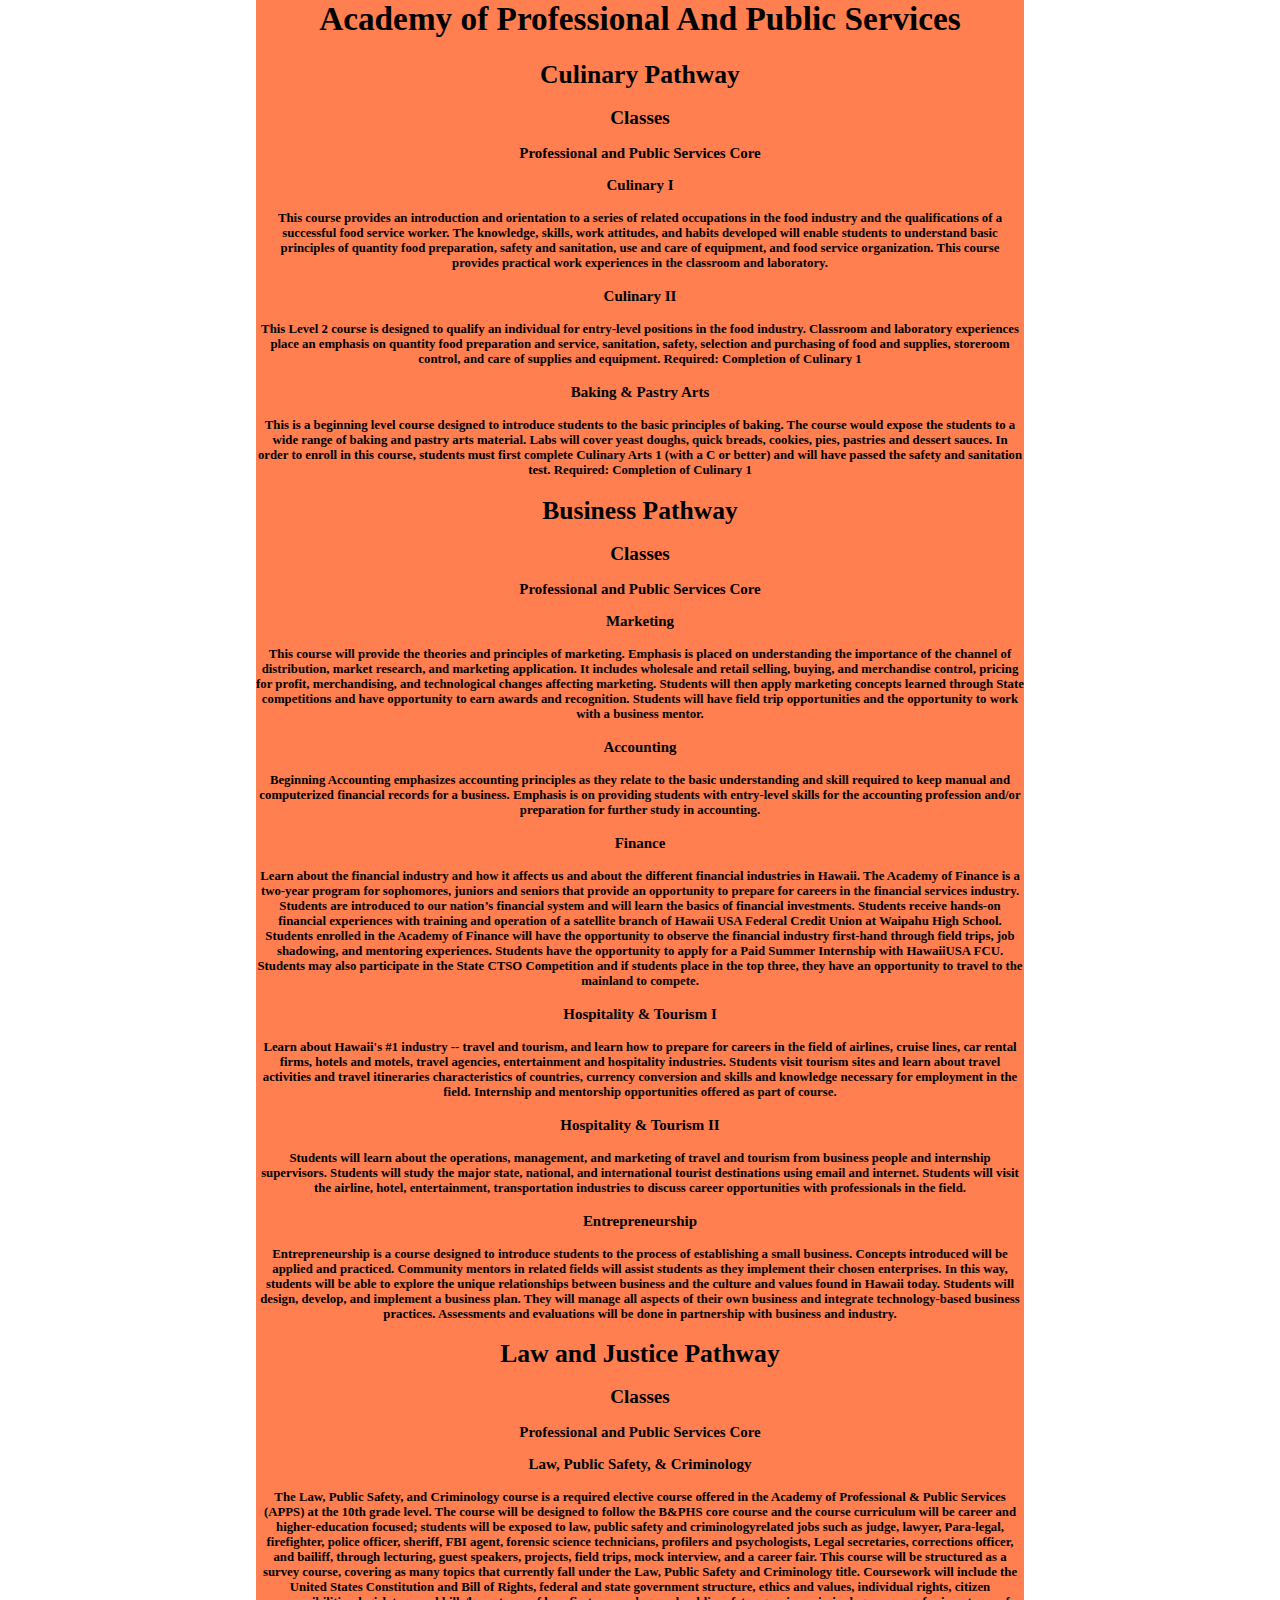
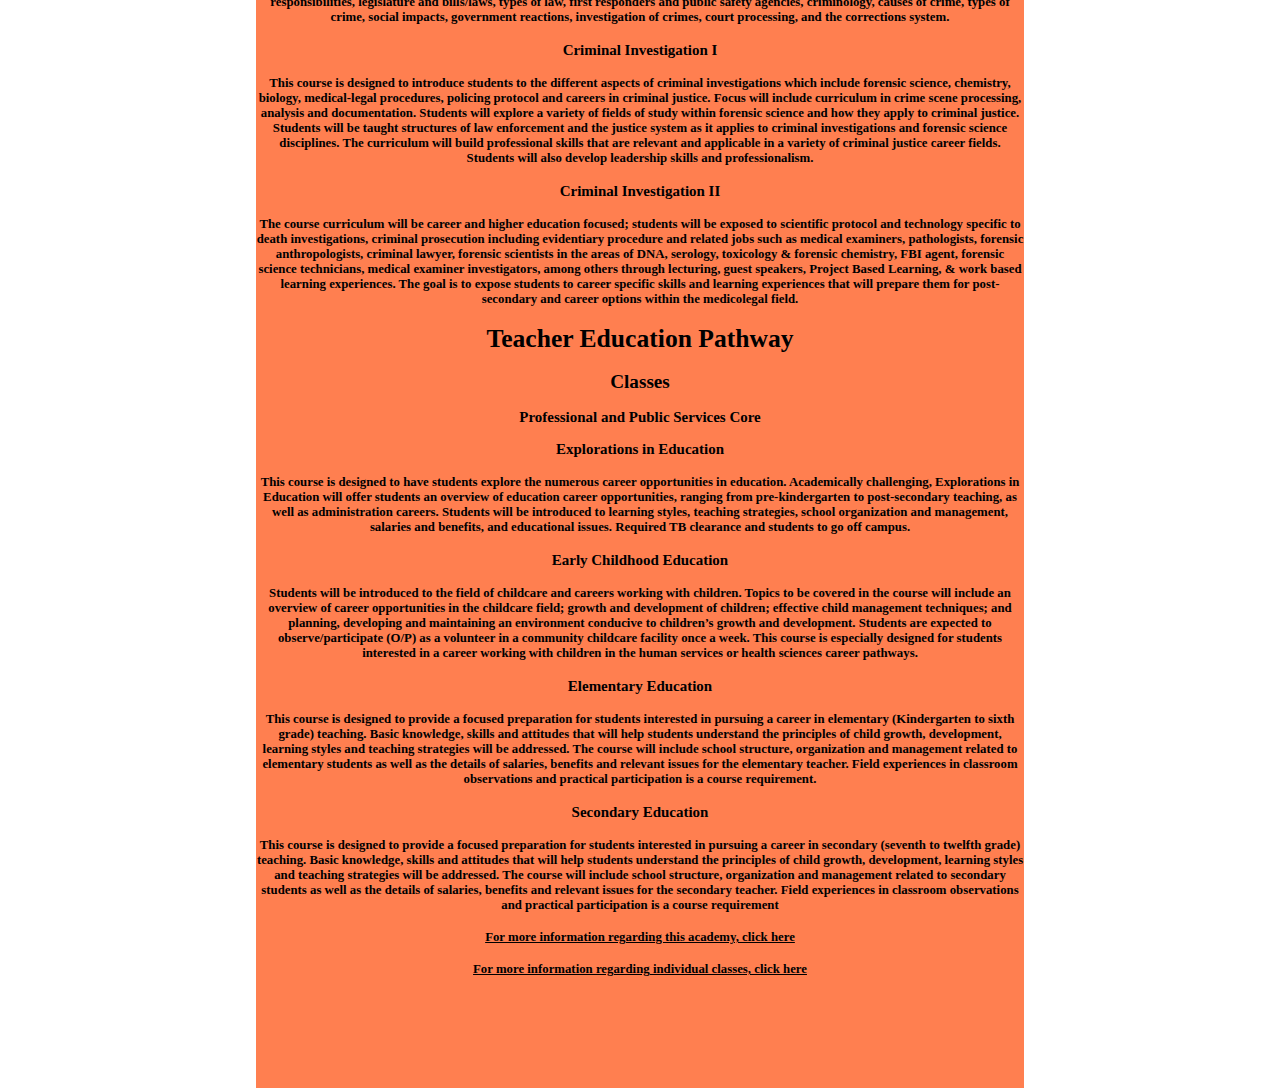
<file: AcadInfo/acad5/index.html>
<title>APPS</title>
<title></title>

<!DOCTYPE html>
<html>
<head>
    <title>APPS</title>
    <link rel="stylesheet" type="text/css" href="styles.css">
</head>
<body>

    <div id="content">
        <div id="title"><h1>Academy of Professional And Public Services</h1></div>
        <div class="pathway">
            <h1>Culinary Pathway</h1>
            <h2>Classes</h2>
            <h3>Professional and Public Services Core</h3>
            <h3>Culinary I</h3>
                <h4>This course provides an introduction and orientation to a series of related occupations in the food industry and the
                    qualifications of a successful food service worker. The knowledge, skills, work attitudes, and habits developed will enable
                    students to understand basic principles of quantity food preparation, safety and sanitation, use and care of equipment, and
                    food service organization. This course provides practical work experiences in the classroom and laboratory.</h4>
            <h3>Culinary II</h3>
                <h4>This Level 2 course is designed to qualify an individual for entry-level positions in the food industry. Classroom and
                    laboratory experiences place an emphasis on quantity food preparation and service, sanitation, safety, selection and
                    purchasing of food and supplies, storeroom control, and care of supplies and equipment.
                    Required: Completion of Culinary 1</h4>
            <h3>Baking & Pastry Arts</h3>
                <h4>This is a beginning level course designed to introduce students to the basic principles of baking. The course would expose the
                    students to a wide range of baking and pastry arts material. Labs will cover yeast doughs, quick breads, cookies, pies,
                    pastries and dessert sauces. In order to enroll in this course, students must first complete Culinary Arts 1 (with a C or better)
                    and will have passed the safety and sanitation test. Required: Completion of Culinary 1</h4>

            <h1>Business Pathway</h1>
            <h2>Classes</h2>
            <h3>Professional and Public Services Core</h3>
            <h3>Marketing</h3>
                <h4>This course will provide the theories and principles of marketing. Emphasis is placed on understanding the importance of the
                    channel of distribution, market research, and marketing application. It includes wholesale and retail selling, buying, and
                    merchandise control, pricing for profit, merchandising, and technological changes affecting marketing. Students will then
                    apply marketing concepts learned through State competitions and have opportunity to earn awards and recognition. Students
                    will have field trip opportunities and the opportunity to work with a business mentor.</h4>
            <h3>Accounting</h3>
                <h4>Beginning Accounting emphasizes accounting principles as they relate to the basic understanding and skill required to keep
                    manual and computerized financial records for a business. Emphasis is on providing students with entry-level skills for the
                    accounting profession and/or preparation for further study in accounting. </h4>
            <h3>Finance</h3>
                <h4>Learn about the financial industry and how it affects us and about the different financial industries in Hawaii. The Academy
                    of Finance is a two-year program for sophomores, juniors and seniors that provide an opportunity to prepare for careers in the
                    financial services industry. Students are introduced to our nation’s financial system and will learn the basics of financial
                    investments. Students receive hands-on financial experiences with training and operation of a satellite branch of Hawaii
                    USA Federal Credit Union at Waipahu High School. Students enrolled in the Academy of Finance will have the opportunity
                    to observe the financial industry first-hand through field trips, job shadowing, and mentoring experiences. Students have the
                    opportunity to apply for a Paid Summer Internship with HawaiiUSA FCU. Students may also participate in the State CTSO
                    Competition and if students place in the top three, they have an opportunity to travel to the mainland to compete. </h4>
            <h3>Hospitality & Tourism I</h3>
                <h4>Learn about Hawaii's #1 industry -- travel and tourism, and learn how to prepare for careers in the field of airlines, cruise
                    lines, car rental firms, hotels and motels, travel agencies, entertainment and hospitality industries. Students visit tourism sites
                    and learn about travel activities and travel itineraries characteristics of countries, currency conversion and skills and
                    knowledge necessary for employment in the field. Internship and mentorship opportunities offered as part of course. </h4>
            <h3>Hospitality & Tourism II</h3>
                <h4>Students will learn about the operations, management, and marketing of travel and tourism from business people and
                    internship supervisors. Students will study the major state, national, and international tourist destinations using email and
                    internet. Students will visit the airline, hotel, entertainment, transportation industries to discuss career opportunities with
                    professionals in the field. </h4>
            <h3>Entrepreneurship</h3>
                <h4>Entrepreneurship is a course designed to introduce students to the process of establishing a small business. Concepts
                    introduced will be applied and practiced. Community mentors in related fields will assist students as they implement their
                    chosen enterprises. In this way, students will be able to explore the unique relationships between business and the culture
                    and values found in Hawaii today. Students will design, develop, and implement a business plan. They will manage all
                    aspects of their own business and integrate technology-based business practices. Assessments and evaluations will be done
                    in partnership with business and industry. </h4>

            <h1>Law and Justice Pathway</h1>
            <h2>Classes</h2>
            <h3>Professional and Public Services Core</h3>
            <h3>Law, Public Safety, & Criminology</h3>
                <h4>The Law, Public Safety, and Criminology course is a required elective course offered in the Academy of Professional &
                    Public Services (APPS) at the 10th grade level. The course will be designed to follow the B&PHS core course and the course
                    curriculum will be career and higher-education focused; students will be exposed to law, public safety and criminologyrelated jobs such as judge, lawyer, Para-legal, firefighter, police officer, sheriff, FBI agent, forensic science technicians,
                    profilers and psychologists, Legal secretaries, corrections officer, and bailiff, through lecturing, guest speakers, projects, field
                    trips, mock interview, and a career fair. This course will be structured as a survey course, covering as many topics that
                    currently fall under the Law, Public Safety and Criminology title. Coursework will include the United States Constitution
                    and Bill of Rights, federal and state government structure, ethics and values, individual rights, citizen responsibilities,
                    legislature and bills/laws, types of law, first responders and public safety agencies, criminology, causes of crime, types of
                    crime, social impacts, government reactions, investigation of crimes, court processing, and the corrections system. </h4>
            <h3>Criminal Investigation I</h3>
                <h4>This course is designed to introduce students to the different aspects of criminal investigations which include forensic
                    science, chemistry, biology, medical-legal procedures, policing protocol and careers in criminal justice. Focus will include
                    curriculum in crime scene processing, analysis and documentation. Students will explore a variety of fields of study within
                    forensic science and how they apply to criminal justice. Students will be taught structures of law enforcement and the justice
                    system as it applies to criminal investigations and forensic science disciplines. The curriculum will build professional skills
                    that are relevant and applicable in a variety of criminal justice career fields. Students will also develop leadership skills and
                    professionalism.</h4>
            <h3>Criminal Investigation II</h3>
                <h4>The course curriculum will be career and higher education focused; students will be exposed to scientific protocol and
                    technology specific to death investigations, criminal prosecution including evidentiary procedure and related jobs such as
                    medical examiners, pathologists, forensic anthropologists, criminal lawyer, forensic scientists in the areas of DNA, serology,
                    toxicology & forensic chemistry, FBI agent, forensic science technicians, medical examiner investigators, among others
                    through lecturing, guest speakers, Project Based Learning, & work based learning experiences. The goal is to expose
                    students to career specific skills and learning experiences that will prepare them for post-secondary and career options within
                    the medicolegal field.</h4>
            <h1>Teacher Education Pathway</h1>
            <h2>Classes</h2>
            <h3>Professional and Public Services Core</h3>
            <h3>Explorations in Education</h3>
                <h4>This course is designed to have students explore the numerous career opportunities in education. Academically challenging,
                    Explorations in Education will offer students an overview of education career opportunities, ranging from pre-kindergarten to
                    post-secondary teaching, as well as administration careers. Students will be introduced to learning styles, teaching strategies,
                    school organization and management, salaries and benefits, and educational issues. Required TB clearance and students to
                    go off campus. </h4>
            <h3>Early Childhood Education</h3>
                <h4>Students will be introduced to the field of childcare and careers working with children. Topics to be covered in the course
                    will include an overview of career opportunities in the childcare field; growth and development of children; effective child
                    management techniques; and planning, developing and maintaining an environment conducive to children’s growth and
                    development. Students are expected to observe/participate (O/P) as a volunteer in a community childcare facility once a
                    week. This course is especially designed for students interested in a career working with children in the human services or
                    health sciences career pathways. </h4>
            <h3>Elementary Education</h3>
                <h4>This course is designed to provide a focused preparation for students interested in pursuing a career in elementary
                    (Kindergarten to sixth grade) teaching. Basic knowledge, skills and attitudes that will help students understand the principles
                    of child growth, development, learning styles and teaching strategies will be addressed. The course will include school
                    structure, organization and management related to elementary students as well as the details of salaries, benefits and relevant
                    issues for the elementary teacher. Field experiences in classroom observations and practical participation is a course
                    requirement. </h4>
            <h3>Secondary Education</h3>
                <h4>This course is designed to provide a focused preparation for students interested in pursuing a career in secondary (seventh to
                    twelfth grade) teaching. Basic knowledge, skills and attitudes that will help students understand the principles of child
                    growth, development, learning styles and teaching strategies will be addressed. The course will include school structure,
                    organization and management related to secondary students as well as the details of salaries, benefits and relevant issues for
                    the secondary teacher. Field experiences in classroom observations and practical participation is a course requirement </h4>

            <h4><a href="https://www.waipahuhigh.org/apps/pages/index.jsp?uREC_ID=1018130&type=d&pREC_ID=1683203" target ="_blank">For more information regarding this academy, click here</a></h4>
            <h4><a href="https://www.waipahuhigh.org/apps/pages/index.jsp?uREC_ID=1023500&type=d&pREC_ID=1327066" target ="_blank">For more information regarding individual classes, click here</a></h4>
        </div>

    </div>

</body>
</html> 



<!-- 
            <h1> Pathway</h1>
            <h2>Pathway desc</h2>
            <h2>Classes</h2>
            <h3> Core</h3>
            <h3></h3>
            <h3></h3>
-->
</file>
<file: styles.css>
* {
    box-sizing: border-box;
  }
  #container {
    width: 700px;
    margin-left: 100px;
    margin-right: 100px;
    background-image: url(Back.gif);
    border-radius: 20px;
    -webkit-border-radius: 20px;
  }
  /* Style the body */
  body {
    font-family: Arial, Helvetica, sans-serif;
    margin: 0;
  }
  /* Header/logo Title */
  .header {
    padding: 80px;
    text-align: center;
    background: #251abc;
    color: rgb(211, 179, 35);
  }
  
  /* Increase the font size of the heading */
  .header h1 {
    font-size: 40px;
  }
  
  /* Sticky navbar - toggles between relative and fixed, depending on the scroll position. It is positioned relative until a given offset position is met in the viewport - then it "sticks" in place (like position:fixed). The sticky value is not supported in IE or Edge 15 and earlier versions. However, for these versions the navbar will inherit default position */
  .navbar {
    overflow: hidden;
    background-color: #333;
    position: sticky;
    position: -webkit-sticky;
    top: 0;
  }
  
  /* Style the navigation bar links */
  .navbar a {
    float: left;
    display: block;
    color: white;
    text-align: center;
    padding: 14px 20px;
    text-decoration: none;
  }
  
  
  /* Right-aligned link */
  .navbar a.right {
    float: right;
  }
  
  /* Change color on hover */
  .navbar a:hover {
    background-color: #ddd;
    color: black;
  }
  
  /* Active/current link */
  .navbar a.active {
    background-color: #666;
    color: white;
  }
  
  /* Column container */
  .row {  
    display: -ms-flexbox; /* IE10 */
    display: flex;
    -ms-flex-wrap: wrap; /* IE10 */
    flex-wrap: wrap;
  }
  
  /* Create two unequal columns that sits next to each other */
  /* Sidebar/left column */
  .side {
    -ms-flex: 30%; /* IE10 */
    flex: 30%;
    background-color: #f1f1f1;
    padding: 20px;
  }
  
  /* Main column */
  .main {   
    -ms-flex: 70%; /* IE10 */
    flex: 70%;
    background-color: white;
    padding: 20px;
    margin: auto;
  }
  
  /* Footer */
  .footer {
    padding: 20px;
    text-align: center;
    background: #ddd;
  }
  
  /* Responsive layout - when the screen is less than 700px wide, make the two columns stack on top of each other instead of next to each other */
  @media screen and (max-width: 700px) {
    .row {   
      flex-direction: column;
    }
  }
  
  /* Responsive layout - when the screen is less than 400px wide, make the navigation links stack on top of each other instead of next to each other */
  @media screen and (max-width: 400px) {
    .navbar a {
      float: none;
      width: 100%;
    }
  }
</file>
<file: AcadInfo/styles.css>
html, body {
    height: 100%;
    padding: 0%;
    margin: 0%;
    background-color: #251abc;
}

.fiveSplit {
    width: 20%;
    height: 100%;
    float: left;
    box-shadow: 0 0 10px gray;
}   

.fiveSplit:hover {
    box-shadow: 5px -5px 5px 5px black;
}

a, p, li {
/* centers text */
    text-align: center;
    vertical-align: middle;
    line-height: 100%;
    font-size: 2vw;
    padding: 0px;
    text-decoration: underline;
    color: black;
}

/* Changes the color for the 5 selections */
/* aca - Academy */
#aca1 {
    background-image: url("media/acad1.webp");
    background-size: 18vw;
    background-repeat: no-repeat;
    background-position-x: center;
    background-position-y: center;
    background-color: white;
}
#aca2 {
    background-image: url("media/acad2.png");
    background-size: 15vw;
    background-repeat: no-repeat;
    background-position-x: center;
    background-position-y: center;
    background-color: white;

}
#aca3 {
    background-image: url("media/acad3.jpg");
    background-size: 19vw;
    background-repeat: no-repeat;
    background-position-x: center;
    background-position-y: center;
    background-color: white;

}
#aca4 {
    background-image: url("media/acad4.png");
    background-size: 14vw;
    background-repeat: no-repeat;
    background-position-x: center;
    background-position-y: center;
    background-color: white;

}
#aca5 {
    background-image: url("media/acad5.jpg");
    background-size: 14vw;
    background-repeat: no-repeat;
    background-position-x: center;
    background-position-y: center;
    background-color: white;

}

/* On hover actions */
</file>
<file: quiz/styles.css>
body{
	text-align:center;
	background-color:#ECF1F5;
}

h1{
	color:#1C2541;
	font-size: 45px;
}

#test{
	text-align:center;
}

#test{
	display: inline-table;
	color:#1C2541;
	font-size: 24px;
}

#disclaimer{
	color: red;
}

#submit{
	font-size:15px;
	border-radius:15px;
	display:inline-block;
	color: white;
	text-align:center;
	padding: 14px 50px;
	border:black 2px;
	background-color:#1C2541;
}

a{
	font-size:15px;
	border-radius:15px;
	display:inline-block;
	color: white;
	text-align:center;
	padding: 14px 50px;
	border:black 2px;
	background-color:#1C2541;
}

a:hover{
	background-color: #3A506B;
	outline:none;
}

#submit:hover, #submit:focus{
	background-color: #3A506B;
	outline:none;
}

button{
	background-color:#1C2541; 
	color: white;
	border: none;
  	padding: 15px 32px;
 	text-align: center;
  	display: inline-block;
  	font-size: 12px;
  	margin: 4px 2px;
  	cursor: pointer;
}

button:hover{
	background-color: #3A506B;
	outline:none;
}

.agree:focus{
	background-color: #3A506B;
	outline:none;
}

.neutral:focus{
	background-color: #3A506B;
	outline:none;
}

.disagree:focus{
	background-color: #3A506B;
	outline:none;
}

#result{
	color:#1C2541;
	font-size: 24px;
}
</file>
<file: quizIntro/styles.css>
body{
	text-align:center;
	background-color:#ECF1F5;
}

h1{
	color:#1C2541;
	font-size: 45px;
}

p{
	color:#1C2541;
	font-size: 30px;
}

button {
	font-size:25px;
	border-radius:15px;
	display:inline-block;
	color: white;
	text-align:center;
	padding: 14px 120px;
	border:black 2px;
	background-color:#3A506B;
	box-shadow: 5px 10px #1C2541;
}
</file>
<file: AcadInfo/acad1/styles.css>
html, body {
    height: 100%;
    padding: 0%;
    margin: 0%;
    background-color: white;
}

p, li {
/* centers text */
    text-align: center;
    vertical-align: middle;
    line-height: 100%;
    font-size: 2vw;
    padding: 0px;
    text-decoration: underline;
    color: black;
}

a {
    color: black;
}

#content {
    background-color: coral;
    height: 90vw;
    width: 60%;
    margin:auto;
}

#title {
    font-size: 1.3vw;
    text-align: center;
}

.pathway {
    text-align: center;
    font-size: 1vw;
}
</file>
<file: AcadInfo/acad2/styles.css>
html, body {
    height: 100%;
    padding: 0%;
    margin: 0%;
    background-color: white;
}

p, li {
/* centers text */
    text-align: center;
    vertical-align: middle;
    line-height: 100%;
    font-size: 2vw;
    padding: 0px;
    text-decoration: underline;
    color: black;
}

a {
    color: black;
}

#content {
    background-color: coral;
    height: 120vw;
    width: 60%;
    margin:auto;
}

#title {
    font-size: 1.3vw;
    text-align: center;
}

.pathway {
    text-align: center;
    font-size: 1vw;
}
</file>
<file: AcadInfo/acad3/styles.css>
html, body {
    height: 100%;
    padding: 0%;
    margin: 0%;
    background-color: white;
}

p, li {
/* centers text */
    text-align: center;
    vertical-align: middle;
    line-height: 100%;
    font-size: 2vw;
    padding: 0px;
    text-decoration: underline;
    color: black;
}

a {
    color: black;
}

#content {
    background-color: coral;
    height: 277vw;
    width: 60%;
    margin:auto;
}

#title {
    font-size: 1.3vw;
    text-align: center;
}

.pathway {
    text-align: center;
    font-size: 1vw;
}
</file>
<file: AcadInfo/acad4/styles.css>
html, body {
    height: 100%;
    padding: 0%;
    margin: 0%;
    background-color: white;
}

p, li {
/* centers text */
    text-align: center;
    vertical-align: middle;
    line-height: 100%;
    font-size: 2vw;
    padding: 0px;
    text-decoration: underline;
    color: black;
}

a {
    color: black;
}

#content {
    background-color: coral;
    height: 99vw;
    width: 60%;
    margin:auto;
}

#title {
    font-size: 1.3vw;
    text-align: center;
}

.pathway {
    text-align: center;
    font-size: 1vw;
}
</file>
<file: AcadInfo/acad5/styles.css>
html, body {
    height: 100%;
    padding: 0%;
    margin: 0%;
    background-color: white;
}

p, li {
/* centers text */
    text-align: center;
    vertical-align: middle;
    line-height: 100%;
    font-size: 2vw;
    padding: 0px;
    text-decoration: underline;
    color: black;
}

a {
    color: black;
}

#content {
    background-color: coral;
    height: 210vw;
    width: 60%;
    margin:auto;
}

#title {
    font-size: 1.3vw;
    text-align: center;
}

.pathway {
    text-align: center;
    font-size: 1vw;
}
</file>
